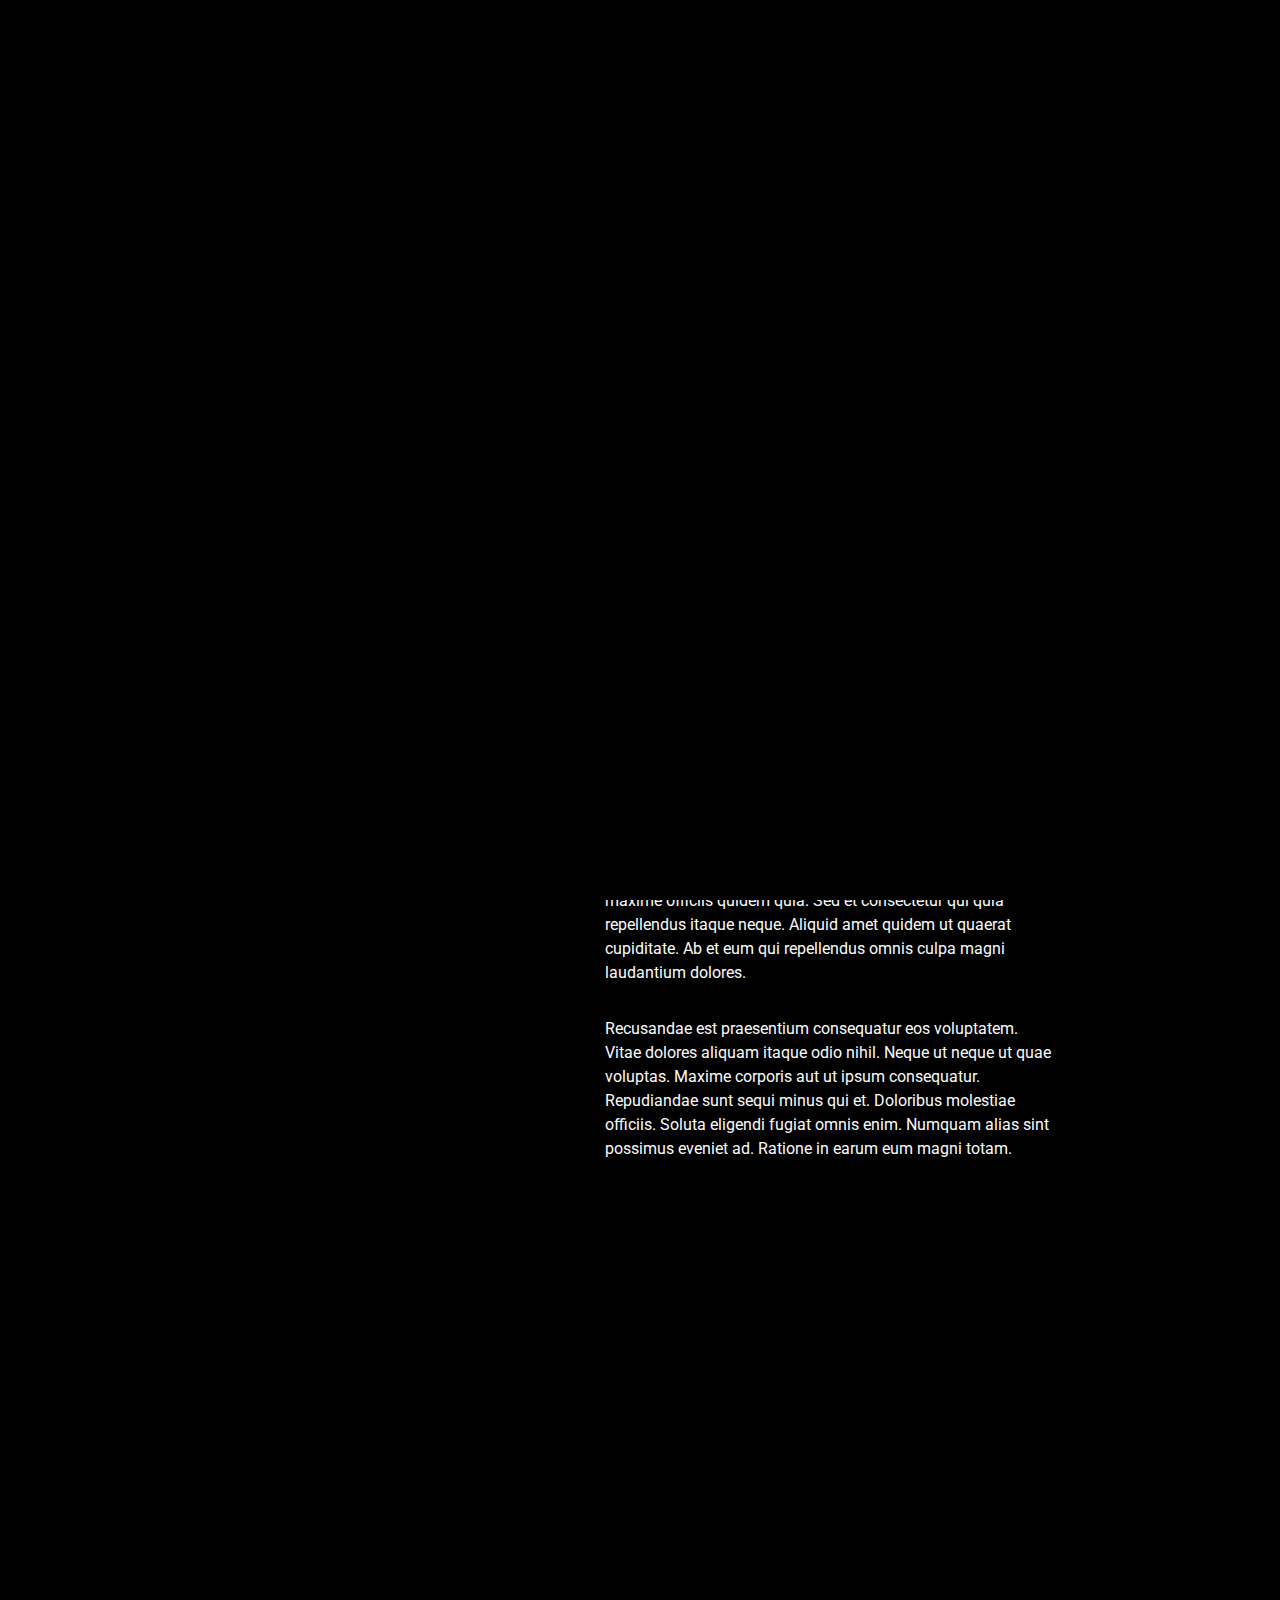
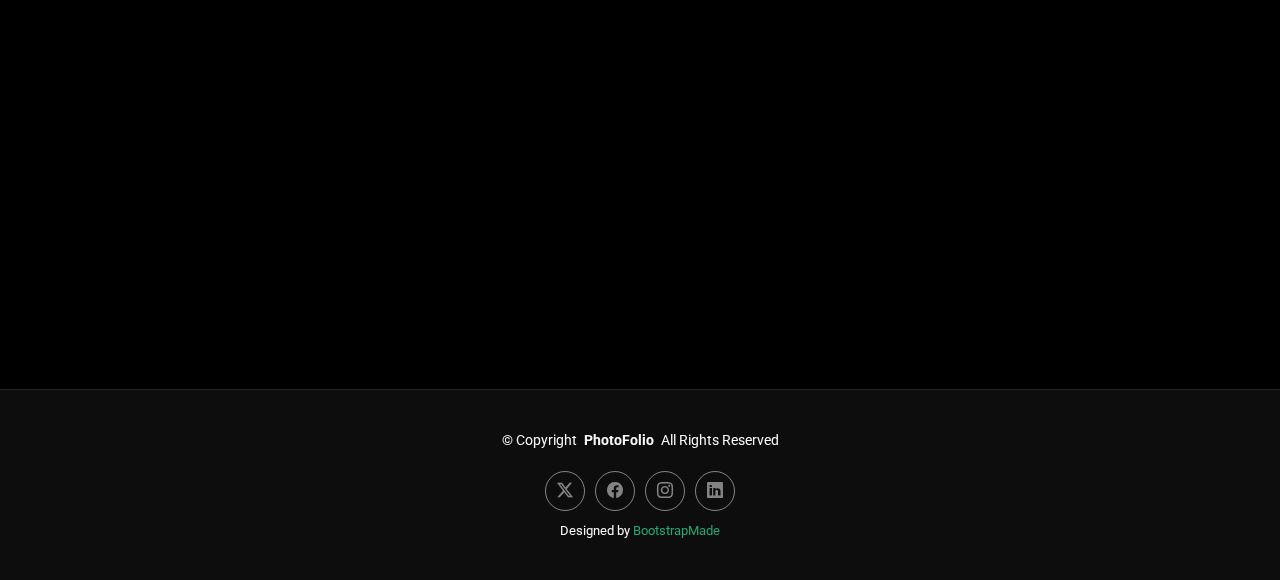
<file: about - Copie.html>
<!DOCTYPE html>
<html lang="en">

<head>
  <meta charset="utf-8">
  <meta content="width=device-width, initial-scale=1.0" name="viewport">
  <title>About - PhotoFolio Bootstrap Template</title>
  <meta name="description" content="">
  <meta name="keywords" content="">

  <!-- Favicons -->
  <link href="assets/img/favicon.png" rel="icon">
  <link href="assets/img/apple-touch-icon.png" rel="apple-touch-icon">

  <!-- Fonts -->
  <link href="https://fonts.googleapis.com" rel="preconnect">
  <link href="https://fonts.gstatic.com" rel="preconnect" crossorigin>
  <link href="https://fonts.googleapis.com/css2?family=Roboto:ital,wght@0,100;0,300;0,400;0,500;0,700;0,900;1,100;1,300;1,400;1,500;1,700;1,900&family=Inter:wght@100;200;300;400;500;600;700;800;900&family=Cardo:ital,wght@0,400;0,700;1,400;1,700&display=swap" rel="stylesheet">

  <!-- Vendor CSS Files -->
  <link href="assets/vendor/bootstrap/css/bootstrap.min.css" rel="stylesheet">
  <link href="assets/vendor/bootstrap-icons/bootstrap-icons.css" rel="stylesheet">
  <link href="assets/vendor/aos/aos.css" rel="stylesheet">
  <link href="assets/vendor/glightbox/css/glightbox.min.css" rel="stylesheet">
  <link href="assets/vendor/swiper/swiper-bundle.min.css" rel="stylesheet">

  <!-- Main CSS File -->
  <link href="assets/css/main.css" rel="stylesheet">

  <!-- =======================================================
  * Template Name: PhotoFolio
  * Template URL: https://bootstrapmade.com/photofolio-bootstrap-photography-website-template/
  * Updated: Aug 07 2024 with Bootstrap v5.3.3
  * Author: BootstrapMade.com
  * License: https://bootstrapmade.com/license/
  ======================================================== -->
</head>

<body class="about-page">

  <header id="header" class="header d-flex align-items-center sticky-top">
    <div class="container-fluid position-relative d-flex align-items-center justify-content-between">

      <a href="index.html" class="logo d-flex align-items-center me-auto me-xl-0">
        <!-- Uncomment the line below if you also wish to use an image logo -->
        <!-- <img src="assets/img/logo.png" alt=""> -->
        <i class="bi bi-camera"></i>
        <h1 class="sitename">PortFolio Noah FAGUIN</h1>
      </a>

      <nav id="navmenu" class="navmenu">
        <ul>
          <li><a href="index.html">Accueil<br></a></li>
          <li><a href="about.html" class="active">A propos de moi</a></li>
          <li class="dropdown"><a href="gallery.html"><span>Veille technologique</span> <i class="bi bi-chevron-down toggle-dropdown"></i></a>
            <ul>
              <li><a href="gallery.html">Nature</a></li>
              <li><a href="gallery.html">People</a></li>
              <li><a href="gallery.html">Architecture</a></li>
              <li><a href="gallery.html">Animals</a></li>
              <li><a href="gallery.html">Sports</a></li>
              <li><a href="gallery.html">Travel</a></li>
              <li class="dropdown"><a href="#"><span>Deep Dropdown</span> <i class="bi bi-chevron-down toggle-dropdown"></i></a>
                <ul>
                  <li><a href="#">Deep Dropdown 1</a></li>
                  <li><a href="#">Deep Dropdown 2</a></li>
                  <li><a href="#">Deep Dropdown 3</a></li>
                  <li><a href="#">Deep Dropdown 4</a></li>
                  <li><a href="#">Deep Dropdown 5</a></li>
                </ul>
              </li>
            </ul>
          </li>
          <li><a href="services.html">Compétences</a></li>
          <li><a href="contact.html">Contact</a></li>
        </ul>
        <i class="mobile-nav-toggle d-xl-none bi bi-list"></i>
      </nav>

      <div class="header-social-links">
        <a href="#" class="twitter"><i class="bi bi-twitter-x"></i></a>
        <a href="#" class="facebook"><i class="bi bi-facebook"></i></a>
        <a href="#" class="instagram"><i class="bi bi-instagram"></i></a>
        <a href="#" class="linkedin"><i class="bi bi-linkedin"></i></a>
      </div>

    </div>
  </header>

  <main class="main">

    <!-- Page Title -->
    <div class="page-title" data-aos="fade">
      <div class="heading">
        <div class="container">
          <div class="row d-flex justify-content-center text-center">
            <div class="col-lg-8">
              <h1>A propos de moi</h1>
            
            
            </div>
          </div>
        </div>
      </div>
      <nav class="breadcrumbs">
        <div class="container">
          <ol>
            <li><a href="index.html">Home</a></li>
            <li class="current">About</li>
          </ol>
        </div>
      </nav>
    </div><!-- End Page Title -->

    <!-- About Section -->
    <section id="about" class="about section">

      <div class="container" data-aos="fade-up" data-aos-delay="100">

        <div class="row gy-4 justify-content-center">
          <div class="col-lg-4">
            <img src="assets/img/gallery/téléchargement.jpg " class="img-fluid" alt="">
          </div>
          <div class="col-lg-5 content">
            <h2>Eleve en BTS SIO, Alternant.</h2>
            <p class="fst-italic py-3">
              
            </p>
            <div class="row">
              <div class="col-lg-6">
                <ul>
                  <li><i class="bi bi-chevron-right"></i> <strong>Date de naissance :</strong> <span>29 novembre 2006</span></li>
                  <li><i class="bi bi-chevron-right"></i> <strong>Website:</strong> <span>www.example.com</span></li>
                  <li><i class="bi bi-chevron-right"></i> <strong>Téléphone :</strong> <span>06.44.16.21.96</span></li>
                  <li><i class="bi bi-chevron-right"></i> <strong>Ville :</strong> <span>Annonay, FRA</span></li>
                </ul>
              </div>
              <div class="col-lg-6">
                <ul>
                  <li><i class="bi bi-chevron-right"></i> <strong>Age :</strong> <span>18</span></li>
                  <li><i class="bi bi-chevron-right"></i> <strong>Diplôme:</strong> <span>Bac professionnel SN</span></li>
                  <li><i class="bi bi-chevron-right"></i> <strong>Email :</strong> <span>noahfaguin@gmail.com</span></li>
                </ul>
              </div>
            </div>
            <p class="py-3">
              Officiis eligendi itaque labore et dolorum mollitia officiis optio vero. Quisquam sunt adipisci omnis et ut. Nulla accusantium dolor incidunt officia tempore. Et eius omnis.
              Cupiditate ut dicta maxime officiis quidem quia. Sed et consectetur qui quia repellendus itaque neque. Aliquid amet quidem ut quaerat cupiditate. Ab et eum qui repellendus omnis culpa magni laudantium dolores.
            </p>
            <p class="m-0">
              Recusandae est praesentium consequatur eos voluptatem. Vitae dolores aliquam itaque odio nihil. Neque ut neque ut quae voluptas. Maxime corporis aut ut ipsum consequatur. Repudiandae sunt sequi minus qui et. Doloribus molestiae officiis.
              Soluta eligendi fugiat omnis enim. Numquam alias sint possimus eveniet ad. Ratione in earum eum magni totam.
            </p>
          </div>
        </div>

      </div>

    </section><!-- /About Section -->

    <!-- Testimonials Section -->
    <section id="testimonials" class="testimonials section">

      <!-- Section Title -->
      <div class="container section-title" data-aos="fade-up">
        <h2>Testimonials</h2>
        <p>What they are saying</p>
      </div><!-- End Section Title -->

      <div class="container" data-aos="fade-up" data-aos-delay="100">

        <div class="swiper init-swiper">
          <script type="application/json" class="swiper-config">
            {
              "loop": true,
              "speed": 600,
              "autoplay": {
                "delay": 5000
              },
              "slidesPerView": "auto",
              "pagination": {
                "el": ".swiper-pagination",
                "type": "bullets",
                "clickable": true
              },
              "breakpoints": {
                "320": {
                  "slidesPerView": 1,
                  "spaceBetween": 40
                },
                "1200": {
                  "slidesPerView": 3,
                  "spaceBetween": 1
                }
              }
            }
          </script>
          <div class="swiper-wrapper">

            <div class="swiper-slide">
              <div class="testimonial-item">
                <div class="stars">
                  <i class="bi bi-star-fill"></i><i class="bi bi-star-fill"></i><i class="bi bi-star-fill"></i><i class="bi bi-star-fill"></i><i class="bi bi-star-fill"></i>
                </div>
                <p>
                  Proin iaculis purus consequat sem cure digni ssim donec porttitora entum suscipit rhoncus. Accusantium quam, ultricies eget id, aliquam eget nibh et. Maecen aliquam, risus at semper.
                </p>
                <div class="profile mt-auto">
                  <img src="assets/img/testimonials/testimonials-1.jpg" class="testimonial-img" alt="">
                  <h3>Saul Goodman</h3>
                  <h4>Ceo &amp; Founder</h4>
                </div>
              </div>
            </div><!-- End testimonial item -->

            <div class="swiper-slide">
              <div class="testimonial-item">
                <div class="stars">
                  <i class="bi bi-star-fill"></i><i class="bi bi-star-fill"></i><i class="bi bi-star-fill"></i><i class="bi bi-star-fill"></i><i class="bi bi-star-fill"></i>
                </div>
                <p>
                  Export tempor illum tamen malis malis eram quae irure esse labore quem cillum quid cillum eram malis quorum velit fore eram velit sunt aliqua noster fugiat irure amet legam anim culpa.
                </p>
                <div class="profile mt-auto">
                  <img src="assets/img/testimonials/testimonials-2.jpg" class="testimonial-img" alt="">
                  <h3>Sara Wilsson</h3>
                  <h4>Designer</h4>
                </div>
              </div>
            </div><!-- End testimonial item -->

            <div class="swiper-slide">
              <div class="testimonial-item">
                <div class="stars">
                  <i class="bi bi-star-fill"></i><i class="bi bi-star-fill"></i><i class="bi bi-star-fill"></i><i class="bi bi-star-fill"></i><i class="bi bi-star-fill"></i>
                </div>
                <p>
                  Enim nisi quem export duis labore cillum quae magna enim sint quorum nulla quem veniam duis minim tempor labore quem eram duis noster aute amet eram fore quis sint minim.
                </p>
                <div class="profile mt-auto">
                  <img src="assets/img/testimonials/testimonials-3.jpg" class="testimonial-img" alt="">
                  <h3>Jena Karlis</h3>
                  <h4>Store Owner</h4>
                </div>
              </div>
            </div><!-- End testimonial item -->

            <div class="swiper-slide">
              <div class="testimonial-item">
                <div class="stars">
                  <i class="bi bi-star-fill"></i><i class="bi bi-star-fill"></i><i class="bi bi-star-fill"></i><i class="bi bi-star-fill"></i><i class="bi bi-star-fill"></i>
                </div>
                <p>
                  Fugiat enim eram quae cillum dolore dolor amet nulla culpa multos export minim fugiat minim velit minim dolor enim duis veniam ipsum anim magna sunt elit fore quem dolore labore illum veniam.
                </p>
                <div class="profile mt-auto">
                  <img src="assets/img/testimonials/testimonials-4.jpg" class="testimonial-img" alt="">
                  <h3>Matt Brandon</h3>
                  <h4>Freelancer</h4>
                </div>
              </div>
            </div><!-- End testimonial item -->

            <div class="swiper-slide">
              <div class="testimonial-item">
                <div class="stars">
                  <i class="bi bi-star-fill"></i><i class="bi bi-star-fill"></i><i class="bi bi-star-fill"></i><i class="bi bi-star-fill"></i><i class="bi bi-star-fill"></i>
                </div>
                <p>
                  Quis quorum aliqua sint quem legam fore sunt eram irure aliqua veniam tempor noster veniam enim culpa labore duis sunt culpa nulla illum cillum fugiat legam esse veniam culpa fore nisi cillum quid.
                </p>
                <div class="profile mt-auto">
                  <img src="assets/img/testimonials/testimonials-5.jpg" class="testimonial-img" alt="">
                  <h3>John Larson</h3>
                  <h4>Entrepreneur</h4>
                </div>
              </div>
            </div><!-- End testimonial item -->

          </div>
          <div class="swiper-pagination"></div>
        </div>

      </div>

    </section><!-- /Testimonials Section -->

  </main>

  <footer id="footer" class="footer">

    <div class="container">
      <div class="copyright text-center ">
        <p>© <span>Copyright</span> <strong class="px-1 sitename">PhotoFolio</strong> <span>All Rights Reserved</span></p>
      </div>
      <div class="social-links d-flex justify-content-center">
        <a href=""><i class="bi bi-twitter-x"></i></a>
        <a href=""><i class="bi bi-facebook"></i></a>
        <a href=""><i class="bi bi-instagram"></i></a>
        <a href=""><i class="bi bi-linkedin"></i></a>
      </div>
      <div class="credits">
        <!-- All the links in the footer should remain intact. -->
        <!-- You can delete the links only if you've purchased the pro version. -->
        <!-- Licensing information: https://bootstrapmade.com/license/ -->
        <!-- Purchase the pro version with working PHP/AJAX contact form: [buy-url] -->
        Designed by <a href="https://bootstrapmade.com/">BootstrapMade</a>
      </div>
    </div>

  </footer>

  <!-- Scroll Top -->
  <a href="#" id="scroll-top" class="scroll-top d-flex align-items-center justify-content-center"><i class="bi bi-arrow-up-short"></i></a>

  <!-- Preloader -->
  <div id="preloader">
    <div class="line"></div>
  </div>

  <!-- Vendor JS Files -->
  <script src="assets/vendor/bootstrap/js/bootstrap.bundle.min.js"></script>
  <script src="assets/vendor/php-email-form/validate.js"></script>
  <script src="assets/vendor/aos/aos.js"></script>
  <script src="assets/vendor/glightbox/js/glightbox.min.js"></script>
  <script src="assets/vendor/swiper/swiper-bundle.min.js"></script>

  <!-- Main JS File -->
  <script src="assets/js/main.js"></script>

</body>

</html>
</file>
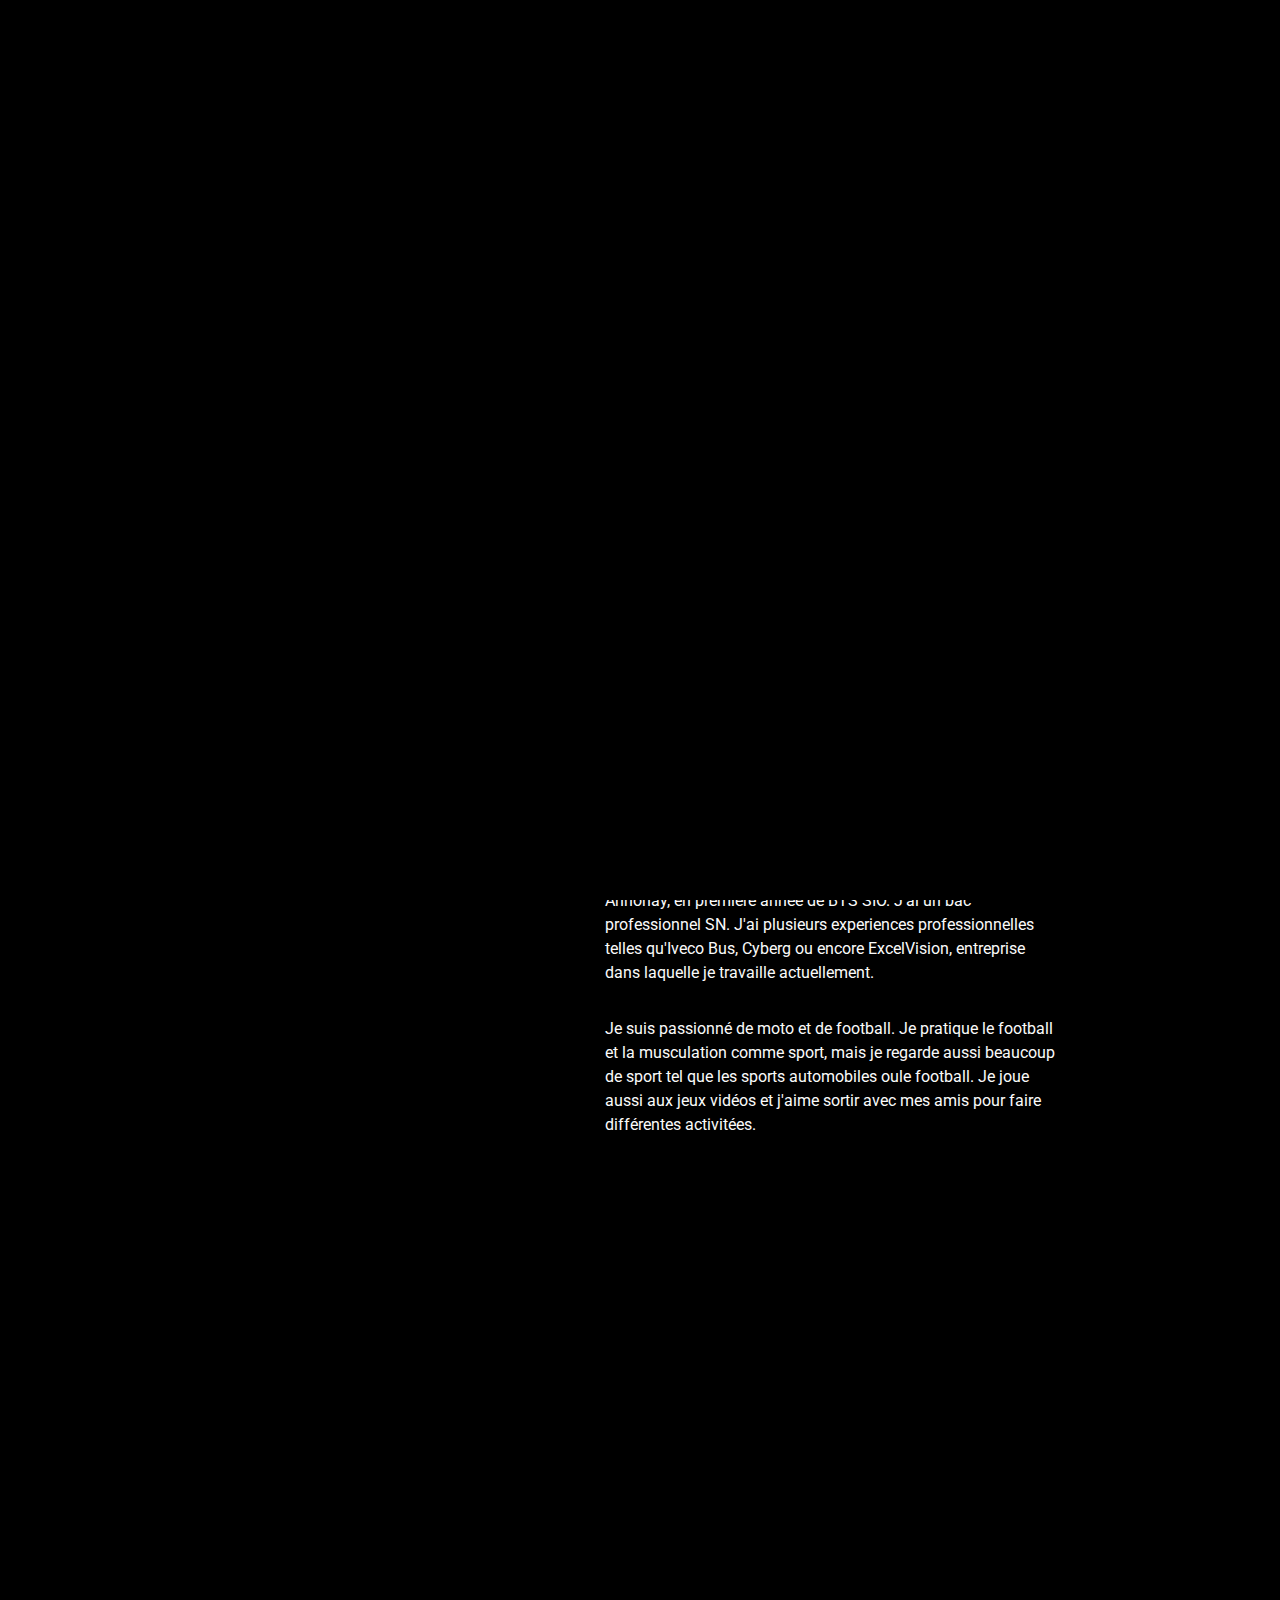
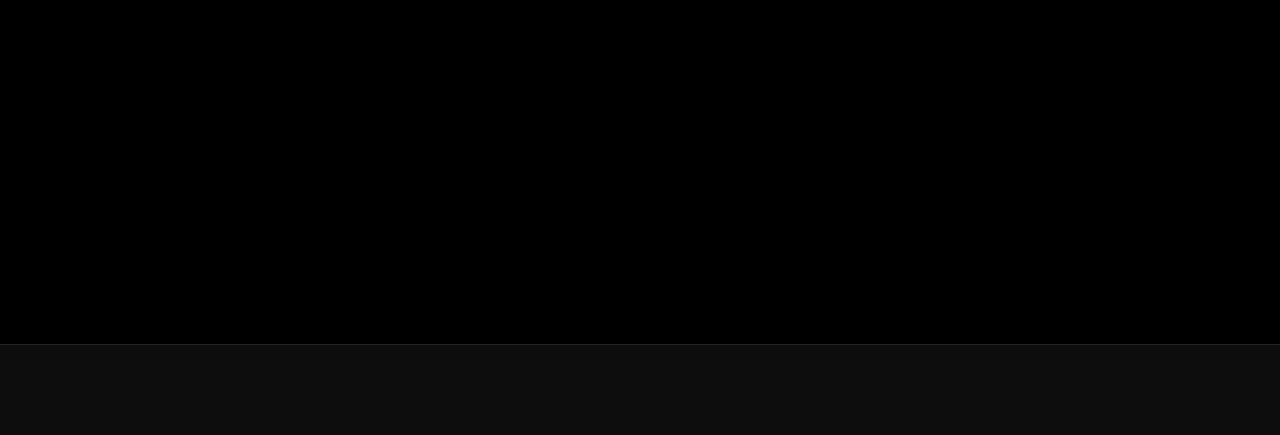
<file: about.html>
<!DOCTYPE html>
<html lang="en">

<head>
  <meta charset="utf-8">
  <meta content="width=device-width, initial-scale=1.0" name="viewport">
  <title>About - PhotoFolio Bootstrap Template</title>
  <meta name="description" content="">
  <meta name="keywords" content="">

  <!-- Favicons -->
  <link href="assets/img/favicon.png" rel="icon">
  <link href="assets/img/apple-touch-icon.png" rel="apple-touch-icon">

  <!-- Fonts -->
  <link href="https://fonts.googleapis.com" rel="preconnect">
  <link href="https://fonts.gstatic.com" rel="preconnect" crossorigin>
  <link href="https://fonts.googleapis.com/css2?family=Roboto:ital,wght@0,100;0,300;0,400;0,500;0,700;0,900;1,100;1,300;1,400;1,500;1,700;1,900&family=Inter:wght@100;200;300;400;500;600;700;800;900&family=Cardo:ital,wght@0,400;0,700;1,400;1,700&display=swap" rel="stylesheet">

  <!-- Vendor CSS Files -->
  <link href="assets/vendor/bootstrap/css/bootstrap.min.css" rel="stylesheet">
  <link href="assets/vendor/bootstrap-icons/bootstrap-icons.css" rel="stylesheet">
  <link href="assets/vendor/aos/aos.css" rel="stylesheet">
  <link href="assets/vendor/glightbox/css/glightbox.min.css" rel="stylesheet">
  <link href="assets/vendor/swiper/swiper-bundle.min.css" rel="stylesheet">

  <!-- Main CSS File -->
  <link href="assets/css/main.css" rel="stylesheet">

  <!-- =======================================================
  * Template Name: PhotoFolio
  * Template URL: https://bootstrapmade.com/photofolio-bootstrap-photography-website-template/
  * Updated: Aug 07 2024 with Bootstrap v5.3.3
  * Author: BootstrapMade.com
  * License: https://bootstrapmade.com/license/
  ======================================================== -->
</head>

<body class="about-page">

  <header id="header" class="header d-flex align-items-center sticky-top">
    <div class="container-fluid position-relative d-flex align-items-center justify-content-between">

      <a href="index.html" class="logo d-flex align-items-center me-auto me-xl-0">
        <!-- Uncomment the line below if you also wish to use an image logo -->
        <!-- <img src="assets/img/logo.png" alt=""> -->
        <i class="bi bi-camera"></i>
        <h1 class="sitename">PortFolio Noah FAGUIN</h1>
      </a>

      <nav id="navmenu" class="navmenu">
        <ul>
          <li><a href="index.html">Accueil<br></a></li>
          <li><a href="about.html" class="active">A propos de moi</a></li>
          <li class="dropdown"><a href="gallery.html"><span>Veille technologique</span> <i class="bi bi-chevron-down toggle-dropdown"></i></a>
          <li><a href="services.html">Compétences</a></li>
          <li><a href="contact.html" class="active">Contact</a></li>
        </ul>
        <i class="mobile-nav-toggle d-xl-none bi bi-list"></i>
      </nav>



    </div>
  </header>

  <main class="main">

    <!-- Page Title -->
    <div class="page-title" data-aos="fade">
      <div class="heading">
        <div class="container">
          <div class="row d-flex justify-content-center text-center">
            <div class="col-lg-8">
              <h1>A propos de moi</h1>
            
            
            </div>
          </div>
        </div>
      </div>
      <nav class="breadcrumbs">
        <div class="container">
          <ol>
            <li><a href="index.html">Accueil</a></li>
            <li class="current">A propos de moi</li>
          </ol>
        </div>
      </nav>
    </div><!-- End Page Title -->

    <!-- About Section -->
    <section id="about" class="about section">

      <div class="container" data-aos="fade-up" data-aos-delay="100">

        <div class="row gy-4 justify-content-center">
          <div class="col-lg-4">
            <img src="assets/img/gallery/téléchargement.jpg " class="img-fluid" alt="">
          </div>
          <div class="col-lg-5 content">
            <h2>Eleve en BTS SIO, Alternant.</h2>
            <p class="fst-italic py-3">
              
            </p>
            <div class="row">
              <div class="col-lg-6">
                <ul>
                  <li><i class="bi bi-chevron-right"></i> <strong>Date de naissance :</strong> <span>29 novembre 2006</span></li>
                  <li><i class="bi bi-chevron-right"></i> <strong>Site internet :</strong> <span>www.liverpoolfc.com</span></li>
                  <li><i class="bi bi-chevron-right"></i> <strong>Téléphone :</strong> <span>06.44.16.21.96</span></li>
                  <li><i class="bi bi-chevron-right"></i> <strong>Ville :</strong> <span>Annonay, FRA</span></li>
                </ul>
              </div>
              <div class="col-lg-6">
                <ul>
                  <li><i class="bi bi-chevron-right"></i> <strong>Age :</strong> <span>18</span></li>
                  <li><i class="bi bi-chevron-right"></i> <strong>Diplôme:</strong> <span>Bac professionnel SN</span></li>
                  <li><i class="bi bi-chevron-right"></i> <strong>Email :</strong> <span>noahfaguin@gmail.com</span></li>
                </ul>
              </div>
            </div>
            <p class="py-3">
              Je suis alternant en informatique au lycée Saint Denis à Annonay, en première année de BTS SIO. J'ai un bac professionnel SN. 
              J'ai plusieurs experiences professionnelles telles qu'Iveco Bus, Cyberg ou encore ExcelVision, entreprise dans laquelle je travaille actuellement.
            </p>
            <p class="m-0">
              Je suis passionné de moto et de football. Je pratique le football et la musculation comme sport, mais je regarde aussi beaucoup de sport tel que les sports automobiles oule football.
              Je joue aussi aux jeux vidéos et j'aime sortir avec mes amis pour faire différentes activitées. 
            
            </p>
          </div>
        </div>

      </div>

    </section><!-- /About Section -->

    <!-- Testimonials Section -->
    <section id="testimonials" class="testimonials section">

      <!-- Section Title -->
      <div class="container section-title" data-aos="fade-up">
        
        <p>Leurs avis</p>
      </div><!-- End Section Title -->

      <div class="container" data-aos="fade-up" data-aos-delay="100">

        <div class="swiper init-swiper">
          <script type="application/json" class="swiper-config">
            {
              "loop": true,
              "speed": 600,
              "autoplay": {
                "delay": 5000
              },
              "slidesPerView": "auto",
              "pagination": {
                "el": ".swiper-pagination",
                "type": "bullets",
                "clickable": true
              },
              "breakpoints": {
                "320": {
                  "slidesPerView": 1,
                  "spaceBetween": 40
                },
                "1200": {
                  "slidesPerView": 3,
                  "spaceBetween": 1
                }
              }
            }
          </script>
          <div class="swiper-wrapper">

            <div class="swiper-slide">
              <div class="testimonial-item">
                <div class="stars">
                  <i class="bi bi-star-fill"></i><i class="bi bi-star-fill"></i><i class="bi bi-star-fill"></i><i class="bi bi-star-fill"></i><i class="bi bi-star-fill"></i>
                </div>
                <p>
                  Noah est une personne serieuse et appliquée dans son travail. C'est un honneur d'être son joueur préféré ! Je lui souhaite de tout coeur de nous rejoindre au Liverpool FC !
                </p>
                <div class="profile mt-auto">
                  <img src="assets/img/téléchargement (5).jpg" class="testimonial-img" alt="">
                  <h3>Mohamed Salah</h3>
                  <h4>Footballer, Liverpool FC</h4>
                </div>
              </div>
            </div><!-- End testimonial item -->

            <div class="swiper-slide">
              <div class="testimonial-item">
                <div class="stars">
                  <i class="bi bi-star-fill"></i><i class="bi bi-star-fill"></i><i class="bi bi-star-fill"></i><i class="bi bi-star-fill"></i><i class="bi bi-star-fill"></i>
                </div>
                <p>
                  RAVUUUUUUSSSSS ! Un grand plaisir d'avoir pu travailler avec Noah qui est une personne géniale et très professionnelle ! Il ira loin ce garçon !
                </p>
                <div class="profile mt-auto">
                  <img src="assets/img/RAVUUUSSSSS.jpg" class="testimonial-img" alt="">
                  <h3>Ravus</h3>
                  <h4>Streamer</h4>
                </div>
              </div>
            </div><!-- End testimonial item -->

            <div class="swiper-slide">
              <div class="testimonial-item">
                <div class="stars">
                  <i class="bi bi-star-fill"></i><i class="bi bi-star-fill"></i><i class="bi bi-star-fill"></i><i class="bi bi-star-fill"></i><i class="bi bi-star-fill"></i>
                </div>
                <p>
                  Une personne en or ! Noah m'a beaucoup aidé sur le réglage de ma moto ce qui m'a permis de décrocher le titre de champion du monde de moto GP ! Un grand merci à lui !
                </p>
                <div class="profile mt-auto">
                  <img src="assets/img/fabio quartararo.jpg" class="testimonial-img" alt="">
                  <h3>Fabio Quartararo</h3>
                  <h4>Pilote de moto GP</h4>
                </div>
              </div>
            </div><!-- End testimonial item -->

            <div class="swiper-slide">
              <div class="testimonial-item">
                <div class="stars">
                  <i class="bi bi-star-fill"></i><i class="bi bi-star-fill"></i><i class="bi bi-star-fill"></i><i class="bi bi-star-fill"></i><i class="bi bi-star-fill"></i>
                </div>
                <p>
                  Que demander de plus qu'une personne qui aime son travail et qui le fait correctement ? Noah possède toutes les qualités pour aller très loin dans la vie. Il est toujours dans l'aide d'autrui, surtout pour une entreprise comme nous !
            
                </p>
                <div class="profile mt-auto">
                  <img src="assets/img/jager.png" class="testimonial-img" alt="">
                  <h3>Jagermeister </h3>
                  <h4>Entreprise de boisson</h4>
                </div>
              </div>
            </div><!-- End testimonial item -->

            <div class="swiper-slide">
              <div class="testimonial-item">
                <div class="stars">
                  <i class="bi bi-star-fill"></i><i class="bi bi-star-fill"></i><i class="bi bi-star-fill"></i><i class="bi bi-star-fill"></i><i class="bi bi-star-fill"></i>
                </div>
                <p>
                  Il a fait naître notre site internet ! Cet homme réussi tout ce qu'il entreprend et c'est tout à son honneur ! Un énorme merci pour le travail qu'il à effectué chez nous, je recommande fortement !
                </p>
                <div class="profile mt-auto">
                  <img src="assets/img/logo asse.jpg" class="testimonial-img" alt="">
                  <h3>AS Saint-Etienne</h3>
                  <h4>Club de football</h4>
                </div>
              </div>
            </div><!-- End testimonial item -->

          </div>
          <div class="swiper-pagination"></div>
        </div>

      </div>

    </section><!-- /Testimonials Section -->

  </main>

  <footer id="footer" class="footer">

    <div class="container">
      <div class="copyright text-center ">
      </div>

      <div class="credits">
        <!-- All the links in the footer should remain intact. -->
        <!-- You can delete the links only if you've purchased the pro version. -->
        <!-- Licensing information: https://bootstrapmade.com/license/ -->
        <!-- Purchase the pro version with working PHP/AJAX contact form: [buy-url] -->

      </div>
    </div>

  </footer>

  <!-- Scroll Top -->
  <a href="#" id="scroll-top" class="scroll-top d-flex align-items-center justify-content-center"><i class="bi bi-arrow-up-short"></i></a>

  <!-- Preloader -->
  <div id="preloader">
    <div class="line"></div>
  </div>

  <!-- Vendor JS Files -->
  <script src="assets/vendor/bootstrap/js/bootstrap.bundle.min.js"></script>
  <script src="assets/vendor/php-email-form/validate.js"></script>
  <script src="assets/vendor/aos/aos.js"></script>
  <script src="assets/vendor/glightbox/js/glightbox.min.js"></script>
  <script src="assets/vendor/swiper/swiper-bundle.min.js"></script>

  <!-- Main JS File -->
  <script src="assets/js/main.js"></script>

</body>

</html>
</file>
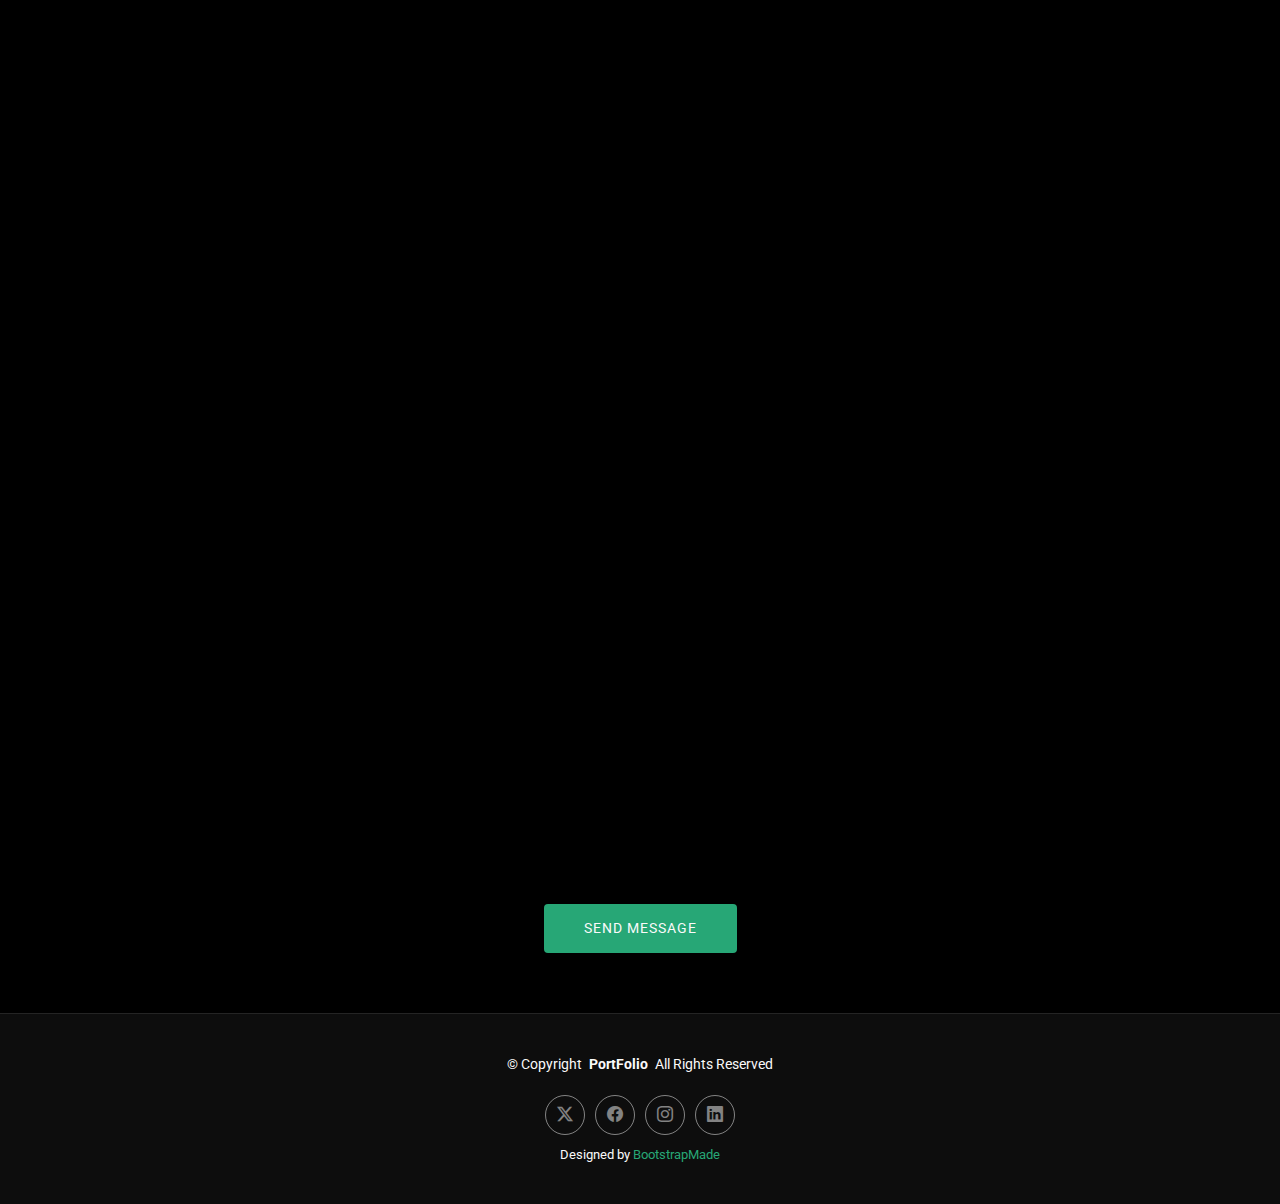
<file: contact - Copie.html>
<!DOCTYPE html>
<html lang="en">

<head>
  <meta charset="utf-8">
  <meta content="width=device-width, initial-scale=1.0" name="viewport">
  <title>Contact - PhotoFolio Bootstrap Template</title>
  <meta name="description" content="">
  <meta name="keywords" content="">

  <!-- Favicons -->
  <link href="assets/img/favicon.png" rel="icon">
  <link href="assets/img/apple-touch-icon.png" rel="apple-touch-icon">

  <!-- Fonts -->
  <link href="https://fonts.googleapis.com" rel="preconnect">
  <link href="https://fonts.gstatic.com" rel="preconnect" crossorigin>
  <link href="https://fonts.googleapis.com/css2?family=Roboto:ital,wght@0,100;0,300;0,400;0,500;0,700;0,900;1,100;1,300;1,400;1,500;1,700;1,900&family=Inter:wght@100;200;300;400;500;600;700;800;900&family=Cardo:ital,wght@0,400;0,700;1,400;1,700&display=swap" rel="stylesheet">

  <!-- Vendor CSS Files -->
  <link href="assets/vendor/bootstrap/css/bootstrap.min.css" rel="stylesheet">
  <link href="assets/vendor/bootstrap-icons/bootstrap-icons.css" rel="stylesheet">
  <link href="assets/vendor/aos/aos.css" rel="stylesheet">
  <link href="assets/vendor/glightbox/css/glightbox.min.css" rel="stylesheet">
  <link href="assets/vendor/swiper/swiper-bundle.min.css" rel="stylesheet">

  <!-- Main CSS File -->
  <link href="assets/css/main.css" rel="stylesheet">

  <!-- =======================================================
  * Template Name: PhotoFolio
  * Template URL: https://bootstrapmade.com/photofolio-bootstrap-photography-website-template/
  * Updated: Aug 07 2024 with Bootstrap v5.3.3
  * Author: BootstrapMade.com
  * License: https://bootstrapmade.com/license/
  ======================================================== -->
</head>

<body class="contact-page">

  <header id="header" class="header d-flex align-items-center sticky-top">
    <div class="container-fluid position-relative d-flex align-items-center justify-content-between">

      <a href="index.html" class="logo d-flex align-items-center me-auto me-xl-0">
        <!-- Uncomment the line below if you also wish to use an image logo -->
        <!-- <img src="assets/img/logo.png" alt=""> -->
        <i class="bi bi-camera"></i>
        <h1 class="sitename">PortFolio Noah FAGUIN</h1>
      </a>

      <nav id="navmenu" class="navmenu">
        <ul>
          <li><a href="index.html">Accueil<br></a></li>
          <li><a href="about.html">A propos de moi</a></li>
          <li class="dropdown"><a href="gallery.html"><span>Veille technologique</span> <i class="bi bi-chevron-down toggle-dropdown"></i></a>
            <ul>
              <li><a href="gallery.html">Nature</a></li>
              <li><a href="gallery.html">People</a></li>
              <li><a href="gallery.html">Architecture</a></li>
              <li><a href="gallery.html">Animals</a></li>
              <li><a href="gallery.html">Sports</a></li>
              <li><a href="gallery.html">Travel</a></li>
              <li class="dropdown"><a href="#"><span>Deep Dropdown</span> <i class="bi bi-chevron-down toggle-dropdown"></i></a>
                <ul>
                  <li><a href="#">Deep Dropdown 1</a></li>
                  <li><a href="#">Deep Dropdown 2</a></li>
                  <li><a href="#">Deep Dropdown 3</a></li>
                  <li><a href="#">Deep Dropdown 4</a></li>
                  <li><a href="#">Deep Dropdown 5</a></li>
                </ul>
              </li>
            </ul>
          </li>
          <li><a href="services.html">Compétences</a></li>
          <li><a href="contact.html" class="active">Contact</a></li>
        </ul>
        <i class="mobile-nav-toggle d-xl-none bi bi-list"></i>
      </nav>

      <div class="header-social-links">
        <a href="#" class="twitter"><i class="bi bi-twitter-x"></i></a>
        <a href="#" class="facebook"><i class="bi bi-facebook"></i></a>
        <a href="#" class="instagram"><i class="bi bi-instagram"></i></a>
        <a href="#" class="linkedin"><i class="bi bi-linkedin"></i></a>
      </div>

    </div>
  </header>

  <main class="main">

    <!-- Page Title -->
    <div class="page-title" data-aos="fade">
      <div class="heading">
        <div class="container">
          <div class="row d-flex justify-content-center text-center">
            <div class="col-lg-8">
              <h1>Contact</h1>
              <p class="mb-0">Si vous souhaitez me recontacter :</p>
            </div>
          </div>
        </div>
      </div>
      <nav class="breadcrumbs">
        <div class="container">
          <ol>
            <li><a href="index.html">Accueil</a></li>
            <li class="current">Contact</li>
          </ol>
        </div>
      </nav>
    </div><!-- End Page Title -->

    <!-- Contact Section -->
    <section id="contact" class="contact section">

      <div class="container" data-aos="fade-up" data-aos-delay="100">

        <div class="info-wrap" data-aos="fade-up" data-aos-delay="200">
          <div class="row gy-5">

            <div class="col-lg-4">
              <div class="info-item d-flex align-items-center">
                <i class="bi bi-geo-alt flex-shrink-0"></i>
                <div>
                  <h3>Adresse</h3>
                  <p>100 route de malbati, 07100 Roiffieux</p>
                </div>
              </div>
            </div><!-- End Info Item -->

            <div class="col-lg-4">
              <div class="info-item d-flex align-items-center">
                <i class="bi bi-telephone flex-shrink-0"></i>
                <div>
                  <h3>Téléphone</h3>
                  <p>06.44.16.21.96</p>
                </div>
              </div>
            </div><!-- End Info Item -->

            <div class="col-lg-4">
              <div class="info-item d-flex align-items-center">
                <i class="bi bi-envelope flex-shrink-0"></i>
                <div>
                  <h3>Email</h3>
                  <p>noahfaguin@gmail.com</p>
                </div>
              </div>
            </div><!-- End Info Item -->

          </div>
        </div>

        <form action="forms/contact.php" method="post" class="php-email-form" data-aos="fade-up" data-aos-delay="300">
          <div class="row gy-4">

            <div class="col-md-6">
              <input type="text" name="name" class="form-control" placeholder="Your Name" required="">
            </div>

            <div class="col-md-6 ">
              <input type="email" class="form-control" name="email" placeholder="Your Email" required="">
            </div>

            <div class="col-md-12">
              <input type="text" class="form-control" name="subject" placeholder="Subject" required="">
            </div>

            <div class="col-md-12">
              <textarea class="form-control" name="message" rows="6" placeholder="Message" required=""></textarea>
            </div>

            <div class="col-md-12 text-center">
              <div class="loading">Loading</div>
              <div class="error-message"></div>
              <div class="sent-message">Your message has been sent. Thank you!</div>

              <button type="submit">Send Message</button>
            </div>

          </div>
        </form><!-- End Contact Form -->

      </div>

    </section><!-- /Contact Section -->

  </main>

  <footer id="footer" class="footer">

    <div class="container">
      <div class="copyright text-center ">
        <p>© <span>Copyright</span> <strong class="px-1 sitename">PortFolio</strong> <span>All Rights Reserved</span></p>
      </div>
      <div class="social-links d-flex justify-content-center">
        <a href=""><i class="bi bi-twitter-x"></i></a>
        <a href=""><i class="bi bi-facebook"></i></a>
        <a href=""><i class="bi bi-instagram"></i></a>
        <a href=""><i class="bi bi-linkedin"></i></a>
      </div>
      <div class="credits">
        <!-- All the links in the footer should remain intact. -->
        <!-- You can delete the links only if you've purchased the pro version. -->
        <!-- Licensing information: https://bootstrapmade.com/license/ -->
        <!-- Purchase the pro version with working PHP/AJAX contact form: [buy-url] -->
        Designed by <a href="https://bootstrapmade.com/">BootstrapMade</a>
      </div>
    </div>

  </footer>

  <!-- Scroll Top -->
  <a href="#" id="scroll-top" class="scroll-top d-flex align-items-center justify-content-center"><i class="bi bi-arrow-up-short"></i></a>

  <!-- Preloader -->
  <div id="preloader">
    <div class="line"></div>
  </div>

  <!-- Vendor JS Files -->
  <script src="assets/vendor/bootstrap/js/bootstrap.bundle.min.js"></script>
  <script src="assets/vendor/php-email-form/validate.js"></script>
  <script src="assets/vendor/aos/aos.js"></script>
  <script src="assets/vendor/glightbox/js/glightbox.min.js"></script>
  <script src="assets/vendor/swiper/swiper-bundle.min.js"></script>

  <!-- Main JS File -->
  <script src="assets/js/main.js"></script>

</body>

</html>
</file>
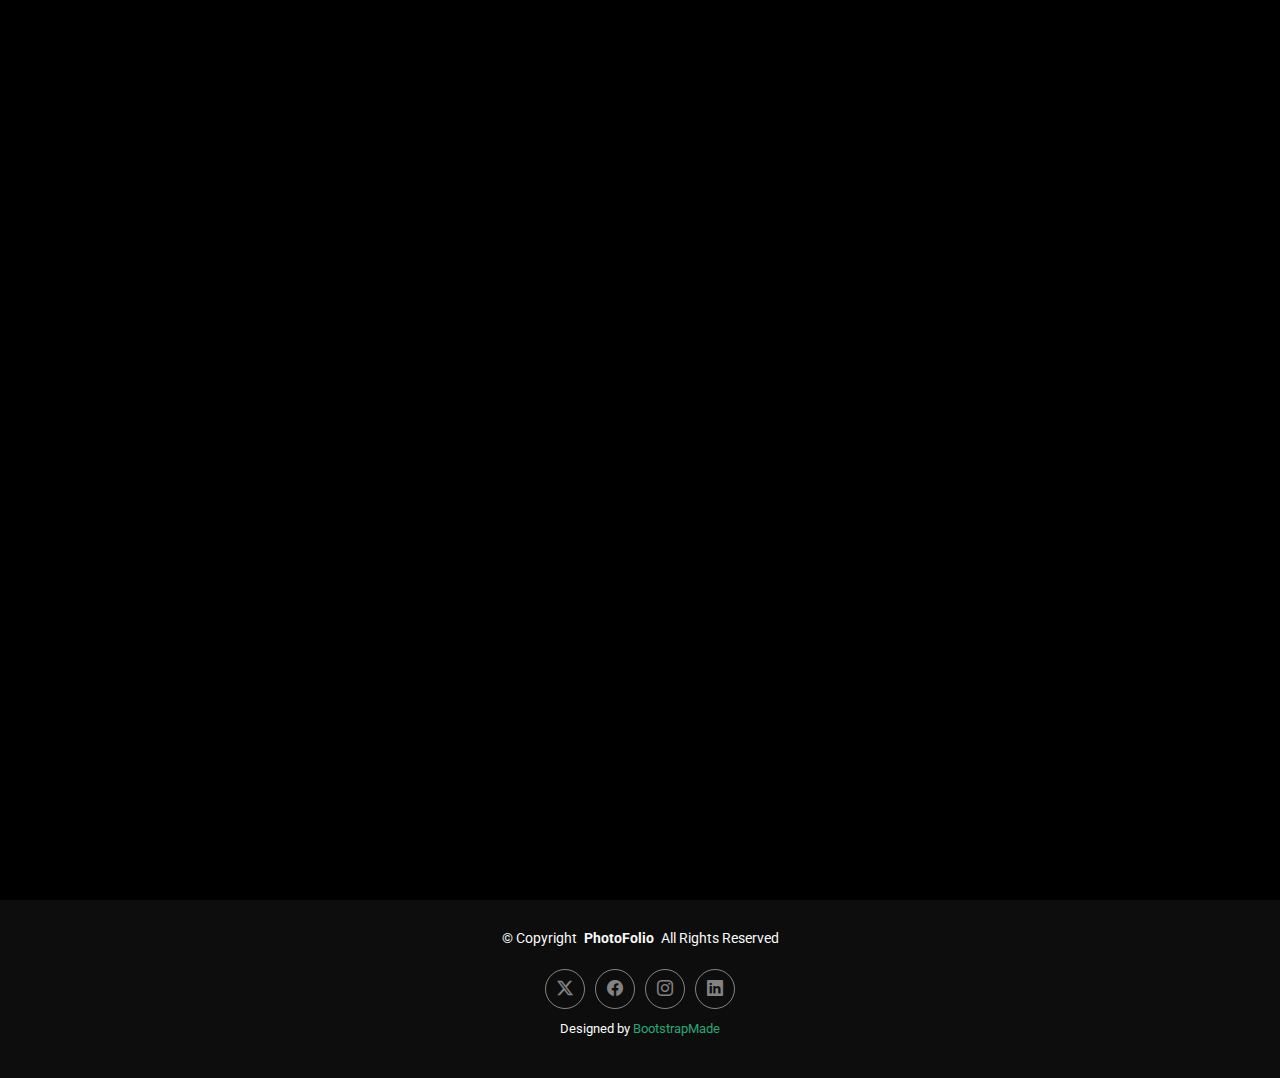
<file: gallery - Copie.html>
<!DOCTYPE html>
<html lang="en">

<head>
  <meta charset="utf-8">
  <meta content="width=device-width, initial-scale=1.0" name="viewport">
  <title>Veille technologique</title>
  <meta name="description" content="">
  <meta name="keywords" content="">

  <!-- Favicons -->
  <link href="assets/img/favicon.png" rel="icon">
  <link href="assets/img/apple-touch-icon.png" rel="apple-touch-icon">

  <!-- Fonts -->
  <link href="https://fonts.googleapis.com" rel="preconnect">
  <link href="https://fonts.gstatic.com" rel="preconnect" crossorigin>
  <link href="https://fonts.googleapis.com/css2?family=Roboto:ital,wght@0,100;0,300;0,400;0,500;0,700;0,900;1,100;1,300;1,400;1,500;1,700;1,900&family=Inter:wght@100;200;300;400;500;600;700;800;900&family=Cardo:ital,wght@0,400;0,700;1,400;1,700&display=swap" rel="stylesheet">

  <!-- Vendor CSS Files -->
  <link href="assets/vendor/bootstrap/css/bootstrap.min.css" rel="stylesheet">
  <link href="assets/vendor/bootstrap-icons/bootstrap-icons.css" rel="stylesheet">
  <link href="assets/vendor/aos/aos.css" rel="stylesheet">
  <link href="assets/vendor/glightbox/css/glightbox.min.css" rel="stylesheet">
  <link href="assets/vendor/swiper/swiper-bundle.min.css" rel="stylesheet">

  <!-- Main CSS File -->
  <link href="assets/css/main.css" rel="stylesheet">

  <!-- =======================================================
  * Template Name: PhotoFolio
  * Template URL: https://bootstrapmade.com/photofolio-bootstrap-photography-website-template/
  * Updated: Aug 07 2024 with Bootstrap v5.3.3
  * Author: BootstrapMade.com
  * License: https://bootstrapmade.com/license/
  ======================================================== -->
</head>

<body class="gallery-page">

  <header id="header" class="header d-flex align-items-center sticky-top">
    <div class="container-fluid position-relative d-flex align-items-center justify-content-between">

      <a href="index.html" class="logo d-flex align-items-center me-auto me-xl-0">
        <!-- Uncomment the line below if you also wish to use an image logo -->
        <!-- <img src="assets/img/logo.png" alt=""> -->
        <i class="bi bi-camera"></i>
        <h1 class="sitename">PhotoFolio</h1>
      </a>

      <nav id="navmenu" class="navmenu">
        <ul>
          <li><a href="index.html">Home<br></a></li>
          <li><a href="about.html">About</a></li>
          <li class="dropdown"><a href="gallery.html" class="active"><span>Gallery</span> <i class="bi bi-chevron-down toggle-dropdown"></i></a>
            <ul>
              <li><a href="gallery.html" class="active">Nature</a></li>
              <li><a href="gallery.html" class="active">People</a></li>
              <li><a href="gallery.html" class="active">Architecture</a></li>
              <li><a href="gallery.html" class="active">Animals</a></li>
              <li><a href="gallery.html" class="active">Sports</a></li>
              <li><a href="gallery.html" class="active">Travel</a></li>
              <li class="dropdown"><a href="#"><span>Deep Dropdown</span> <i class="bi bi-chevron-down toggle-dropdown"></i></a>
                <ul>
                  <li><a href="#">Deep Dropdown 1</a></li>
                  <li><a href="#">Deep Dropdown 2</a></li>
                  <li><a href="#">Deep Dropdown 3</a></li>
                  <li><a href="#">Deep Dropdown 4</a></li>
                  <li><a href="#">Deep Dropdown 5</a></li>
                </ul>
              </li>
            </ul>
          </li>
          <li><a href="services.html">Services</a></li>
          <li><a href="contact.html">Contact</a></li>
        </ul>
        <i class="mobile-nav-toggle d-xl-none bi bi-list"></i>
      </nav>

      <div class="header-social-links">
        <a href="#" class="twitter"><i class="bi bi-twitter-x"></i></a>
        <a href="#" class="facebook"><i class="bi bi-facebook"></i></a>
        <a href="#" class="instagram"><i class="bi bi-instagram"></i></a>
        <a href="#" class="linkedin"><i class="bi bi-linkedin"></i></a>
      </div>

    </div>
  </header>

  <main class="main">

    <!-- Page Title -->
    <div class="page-title" data-aos="fade">
      <div class="heading">
        <div class="container">
          <div class="row d-flex justify-content-center text-center">
            <div class="col-lg-8">
              <h1>Gallery</h1>
              <p class="mb-0">Odio et unde deleniti. Deserunt numquam exercitationem. Officiis quo odio sint voluptas consequatur ut a odio voluptatem. Sit dolorum debitis veritatis natus dolores. Quasi ratione sint. Sit quaerat ipsum dolorem.</p>
              <a href="contact.html" class="cta-btn">Available for Hire<br></a>
            </div>
          </div>
        </div>
      </div>
      <nav class="breadcrumbs">
        <div class="container">
          <ol>
            <li><a href="index.html">Home</a></li>
            <li class="current">Gallery</li>
          </ol>
        </div>
      </nav>
    </div><!-- End Page Title -->

    <!-- Gallery Section -->
    <section id="gallery" class="gallery section">

      <div class="container-fluid" data-aos="fade-up" data-aos-delay="100">

        <div class="row gy-4 justify-content-center">

          <div class="col-xl-3 col-lg-4 col-md-6">
            <div class="gallery-item h-100">
              <img src="assets/img/gallery/gallery-1.jpg" class="img-fluid" alt="">
              <div class="gallery-links d-flex align-items-center justify-content-center">
                <a href="assets/img/gallery/gallery-1.jpg" title="Gallery 1" class="glightbox preview-link"><i class="bi bi-arrows-angle-expand"></i></a>
                <a href="gallery-single.html" class="details-link"><i class="bi bi-link-45deg"></i></a>
              </div>
            </div>
          </div><!-- End Gallery Item -->


      </div>

    </section><!-- /Gallery Section -->

  </main>

  <footer id="footer" class="footer">

    <div class="container">
      <div class="copyright text-center ">
        <p>© <span>Copyright</span> <strong class="px-1 sitename">PhotoFolio</strong> <span>All Rights Reserved</span></p>
      </div>
      <div class="social-links d-flex justify-content-center">
        <a href=""><i class="bi bi-twitter-x"></i></a>
        <a href=""><i class="bi bi-facebook"></i></a>
        <a href=""><i class="bi bi-instagram"></i></a>
        <a href=""><i class="bi bi-linkedin"></i></a>
      </div>
      <div class="credits">
        <!-- All the links in the footer should remain intact. -->
        <!-- You can delete the links only if you've purchased the pro version. -->
        <!-- Licensing information: https://bootstrapmade.com/license/ -->
        <!-- Purchase the pro version with working PHP/AJAX contact form: [buy-url] -->
        Designed by <a href="https://bootstrapmade.com/">BootstrapMade</a>
      </div>
    </div>

  </footer>

  <!-- Scroll Top -->
  <a href="#" id="scroll-top" class="scroll-top d-flex align-items-center justify-content-center"><i class="bi bi-arrow-up-short"></i></a>

  <!-- Preloader -->
  <div id="preloader">
    <div class="line"></div>
  </div>

  <!-- Vendor JS Files -->
  <script src="assets/vendor/bootstrap/js/bootstrap.bundle.min.js"></script>
  <script src="assets/vendor/php-email-form/validate.js"></script>
  <script src="assets/vendor/aos/aos.js"></script>
  <script src="assets/vendor/glightbox/js/glightbox.min.js"></script>
  <script src="assets/vendor/swiper/swiper-bundle.min.js"></script>

  <!-- Main JS File -->
  <script src="assets/js/main.js"></script>

</body>

</html>
</file>
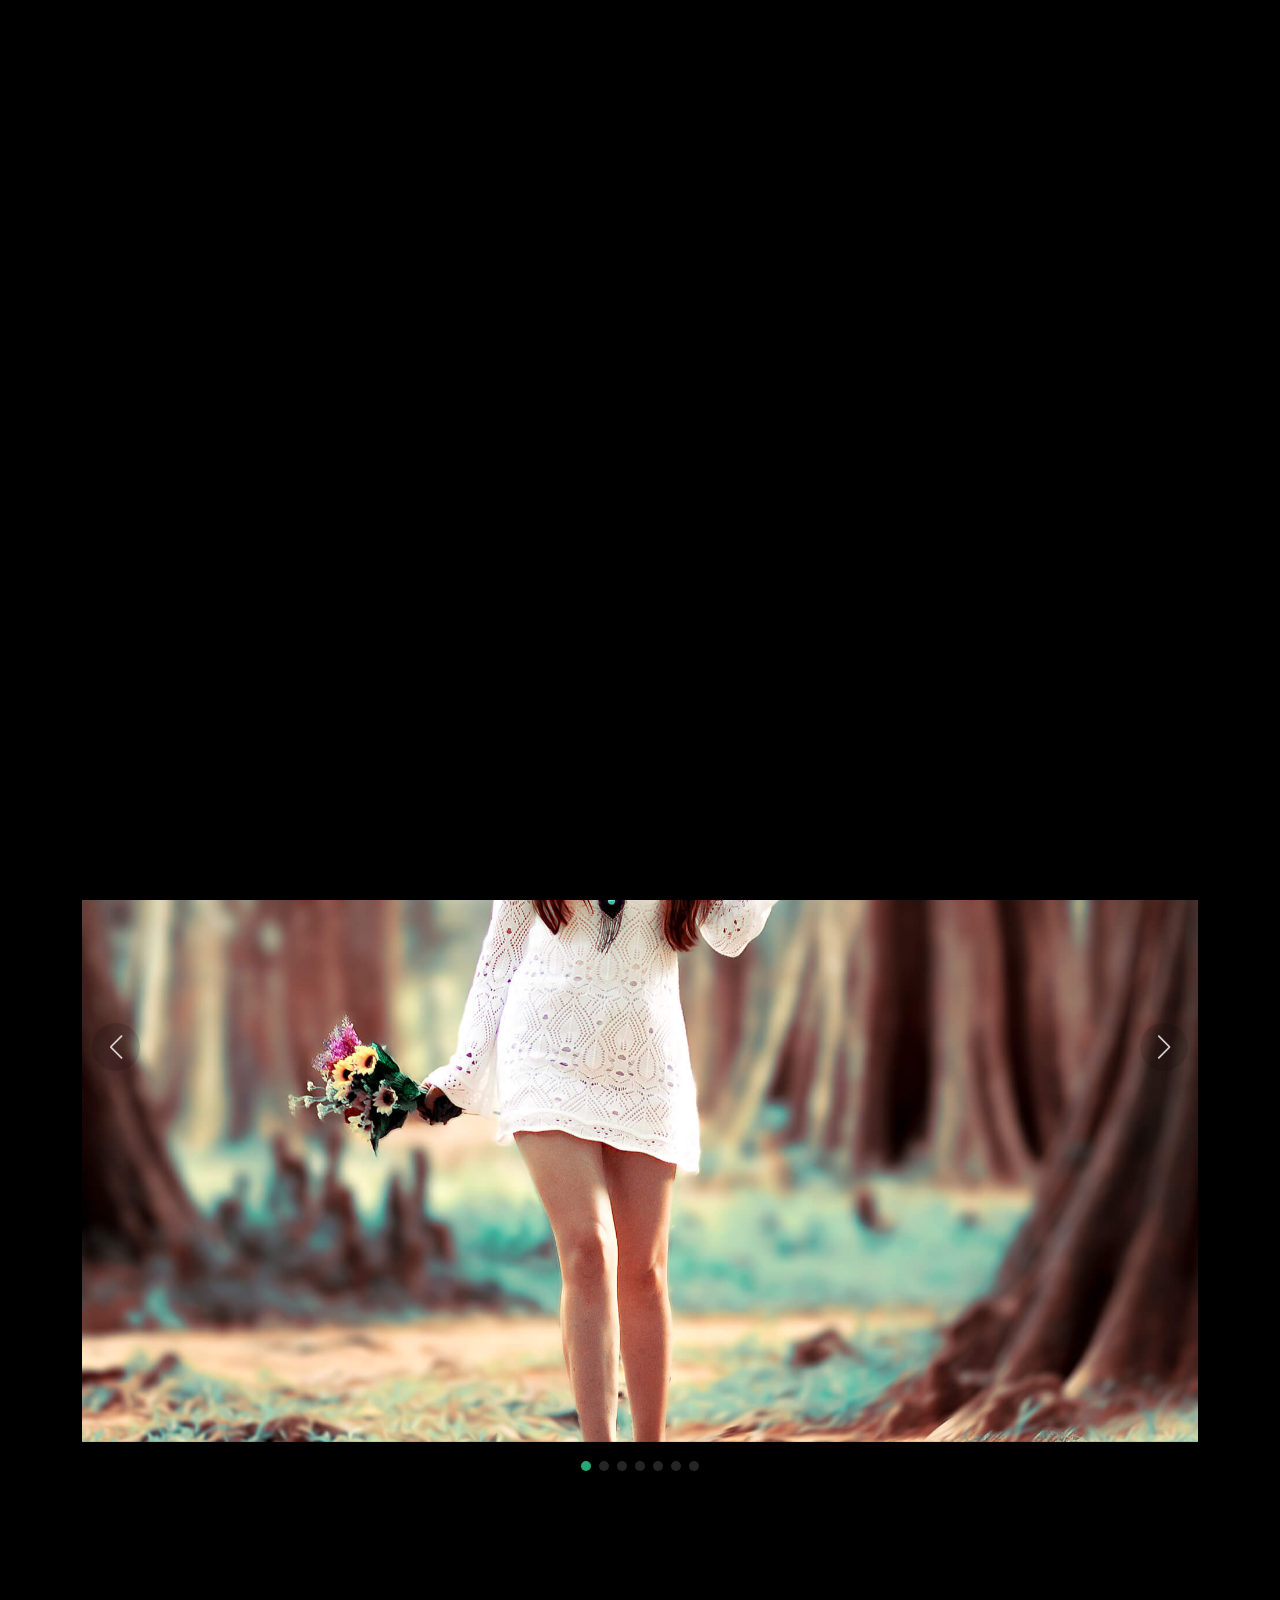
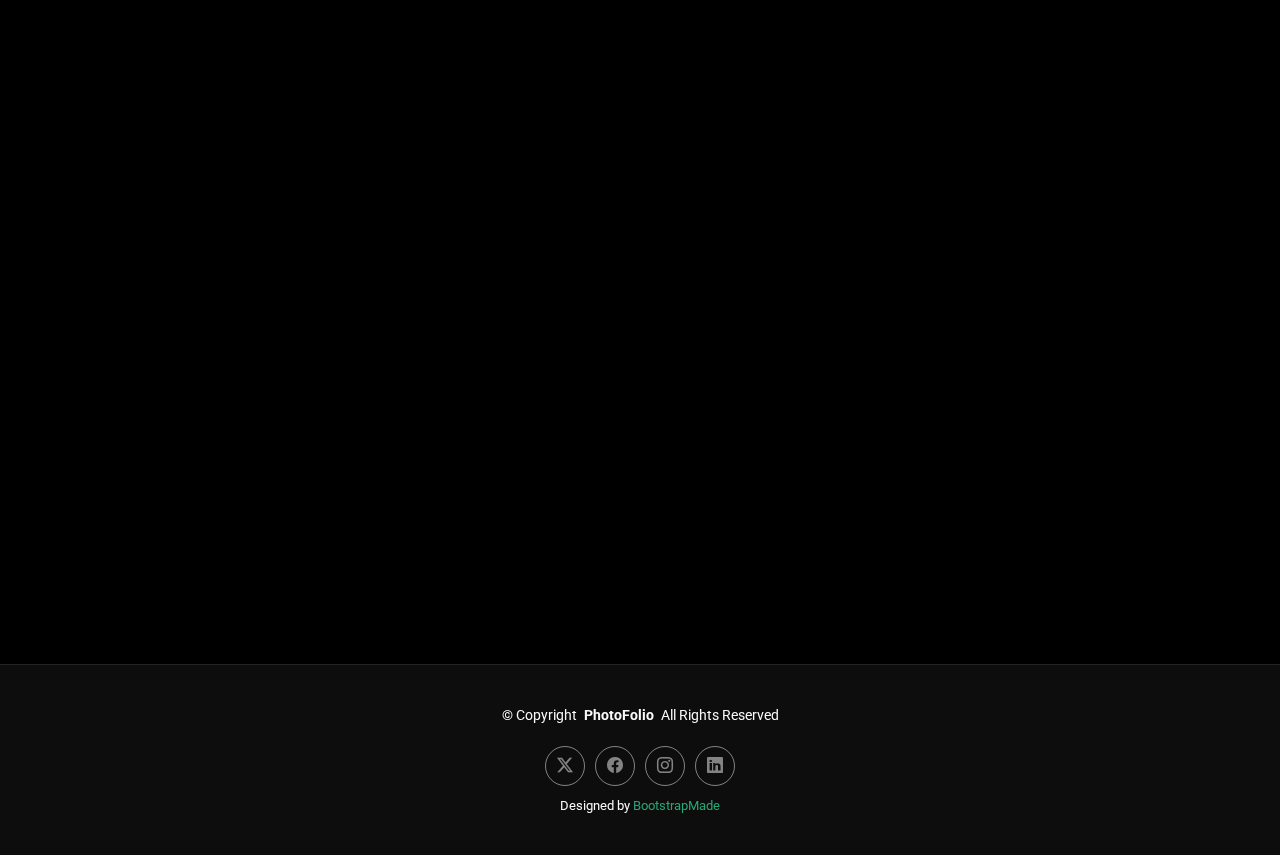
<file: gallery-single - Copie.html>
<!DOCTYPE html>
<html lang="en">

<head>
  <meta charset="utf-8">
  <meta content="width=device-width, initial-scale=1.0" name="viewport">
  <title>Gallery Single - PhotoFolio Bootstrap Template</title>
  <meta name="description" content="">
  <meta name="keywords" content="">

  <!-- Favicons -->
  <link href="assets/img/favicon.png" rel="icon">
  <link href="assets/img/apple-touch-icon.png" rel="apple-touch-icon">

  <!-- Fonts -->
  <link href="https://fonts.googleapis.com" rel="preconnect">
  <link href="https://fonts.gstatic.com" rel="preconnect" crossorigin>
  <link href="https://fonts.googleapis.com/css2?family=Roboto:ital,wght@0,100;0,300;0,400;0,500;0,700;0,900;1,100;1,300;1,400;1,500;1,700;1,900&family=Inter:wght@100;200;300;400;500;600;700;800;900&family=Cardo:ital,wght@0,400;0,700;1,400;1,700&display=swap" rel="stylesheet">

  <!-- Vendor CSS Files -->
  <link href="assets/vendor/bootstrap/css/bootstrap.min.css" rel="stylesheet">
  <link href="assets/vendor/bootstrap-icons/bootstrap-icons.css" rel="stylesheet">
  <link href="assets/vendor/aos/aos.css" rel="stylesheet">
  <link href="assets/vendor/glightbox/css/glightbox.min.css" rel="stylesheet">
  <link href="assets/vendor/swiper/swiper-bundle.min.css" rel="stylesheet">

  <!-- Main CSS File -->
  <link href="assets/css/main.css" rel="stylesheet">

  <!-- =======================================================
  * Template Name: PhotoFolio
  * Template URL: https://bootstrapmade.com/photofolio-bootstrap-photography-website-template/
  * Updated: Aug 07 2024 with Bootstrap v5.3.3
  * Author: BootstrapMade.com
  * License: https://bootstrapmade.com/license/
  ======================================================== -->
</head>

<body class="gallery-single-page">

  <header id="header" class="header d-flex align-items-center sticky-top">
    <div class="container-fluid position-relative d-flex align-items-center justify-content-between">

      <a href="index.html" class="logo d-flex align-items-center me-auto me-xl-0">
        <!-- Uncomment the line below if you also wish to use an image logo -->
        <!-- <img src="assets/img/logo.png" alt=""> -->
        <i class="bi bi-camera"></i>
        <h1 class="sitename">PhotoFolio</h1>
      </a>

      <nav id="navmenu" class="navmenu">
        <ul>
          <li><a href="index.html">Home<br></a></li>
          <li><a href="about.html">About</a></li>
          <li class="dropdown"><a href="gallery.html"><span>Gallery</span> <i class="bi bi-chevron-down toggle-dropdown"></i></a>
            <ul>
              <li><a href="gallery.html">Nature</a></li>
              <li><a href="gallery.html">People</a></li>
              <li><a href="gallery.html">Architecture</a></li>
              <li><a href="gallery.html">Animals</a></li>
              <li><a href="gallery.html">Sports</a></li>
              <li><a href="gallery.html">Travel</a></li>
              <li class="dropdown"><a href="#"><span>Deep Dropdown</span> <i class="bi bi-chevron-down toggle-dropdown"></i></a>
                <ul>
                  <li><a href="#">Deep Dropdown 1</a></li>
                  <li><a href="#">Deep Dropdown 2</a></li>
                  <li><a href="#">Deep Dropdown 3</a></li>
                  <li><a href="#">Deep Dropdown 4</a></li>
                  <li><a href="#">Deep Dropdown 5</a></li>
                </ul>
              </li>
            </ul>
          </li>
          <li><a href="services.html">Services</a></li>
          <li><a href="contact.html">Contact</a></li>
        </ul>
        <i class="mobile-nav-toggle d-xl-none bi bi-list"></i>
      </nav>

      <div class="header-social-links">
        <a href="#" class="twitter"><i class="bi bi-twitter-x"></i></a>
        <a href="#" class="facebook"><i class="bi bi-facebook"></i></a>
        <a href="#" class="instagram"><i class="bi bi-instagram"></i></a>
        <a href="#" class="linkedin"><i class="bi bi-linkedin"></i></a>
      </div>

    </div>
  </header>

  <main class="main">

    <!-- Page Title -->
    <div class="page-title" data-aos="fade">
      <div class="heading">
        <div class="container">
          <div class="row d-flex justify-content-center text-center">
            <div class="col-lg-8">
              <h1>Gallery Single</h1>
              <p class="mb-0">Odio et unde deleniti. Deserunt numquam exercitationem. Officiis quo odio sint voluptas consequatur ut a odio voluptatem. Sit dolorum debitis veritatis natus dolores. Quasi ratione sint. Sit quaerat ipsum dolorem.</p>
              <a href="contact.html" class="cta-btn">Available for Hire<br></a>
            </div>
          </div>
        </div>
      </div>
      <nav class="breadcrumbs">
        <div class="container">
          <ol>
            <li><a href="index.html">Home</a></li>
            <li class="current">Gallery Single</li>
          </ol>
        </div>
      </nav>
    </div><!-- End Page Title -->

    <!-- Gallery Details Section -->
    <section id="gallery-details" class="gallery-details section">

      <div class="container" data-aos="fade-up">

        <div class="portfolio-details-slider swiper init-swiper">
          <script type="application/json" class="swiper-config">
            {
              "loop": true,
              "speed": 600,
              "autoplay": {
                "delay": 5000
              },
              "slidesPerView": "auto",
              "navigation": {
                "nextEl": ".swiper-button-next",
                "prevEl": ".swiper-button-prev"
              },
              "pagination": {
                "el": ".swiper-pagination",
                "type": "bullets",
                "clickable": true
              }
            }
          </script>
          <div class="swiper-wrapper align-items-center">

            <div class="swiper-slide">
              <img src="assets/img/gallery/gallery-8.jpg" alt="">
            </div>

            <div class="swiper-slide">
              <img src="assets/img/gallery/gallery-9.jpg" alt="">
            </div>

            <div class="swiper-slide">
              <img src="assets/img/gallery/gallery-10.jpg" alt="">
            </div>

            <div class="swiper-slide">
              <img src="assets/img/gallery/gallery-11.jpg" alt="">
            </div>

            <div class="swiper-slide">
              <img src="assets/img/gallery/gallery-12.jpg" alt="">
            </div>

            <div class="swiper-slide">
              <img src="assets/img/gallery/gallery-13.jpg" alt="">
            </div>

            <div class="swiper-slide">
              <img src="assets/img/gallery/gallery-14.jpg" alt="">
            </div>

          </div>
          <div class="swiper-button-prev"></div>
          <div class="swiper-button-next"></div>
          <div class="swiper-pagination"></div>
        </div>

        <div class="row justify-content-between gy-4 mt-4">

          <div class="col-lg-8" data-aos="fade-up">
            <div class="portfolio-description">
              <h2>This is an example of portfolio details</h2>
              <p>
                Autem ipsum nam porro corporis rerum. Quis eos dolorem eos itaque inventore commodi labore quia quia. Exercitationem repudiandae officiis neque suscipit non officia eaque itaque enim. Voluptatem officia accusantium nesciunt est omnis tempora consectetur dignissimos. Sequi nulla at esse enim cum deserunt eius.
              </p>
              <p>
                Amet consequatur qui dolore veniam voluptatem voluptatem sit. Non aspernatur atque natus ut cum nam et. Praesentium error dolores rerum minus sequi quia veritatis eum. Eos et doloribus doloremque nesciunt molestiae laboriosam.
              </p>

              <div class="testimonial-item">
                <p>
                  <i class="bi bi-quote quote-icon-left"></i>
                  <span>Export tempor illum tamen malis malis eram quae irure esse labore quem cillum quid cillum eram malis quorum velit fore eram velit sunt aliqua noster fugiat irure amet legam anim culpa.</span>
                  <i class="bi bi-quote quote-icon-right"></i>
                </p>
                <div>
                  <img src="assets/img/testimonials/testimonials-2.jpg" class="testimonial-img" alt="">
                  <h3>Sara Wilsson</h3>
                  <h4>Designer</h4>
                </div>
              </div>

              <p>
                Impedit ipsum quae et aliquid doloribus et voluptatem quasi. Perspiciatis occaecati earum et magnam animi. Quibusdam non qui ea vitae suscipit vitae sunt. Repudiandae incidunt cumque minus deserunt assumenda tempore. Delectus voluptas necessitatibus est.
              </p>

              <p>
                Sunt voluptatum sapiente facilis quo odio aut ipsum repellat debitis. Molestiae et autem libero. Explicabo et quod necessitatibus similique quis dolor eum. Numquam eaque praesentium rem et qui nesciunt.
              </p>

            </div>
          </div>

          <div class="col-lg-3" data-aos="fade-up" data-aos-delay="100">
            <div class="portfolio-info">
              <h3>Project information</h3>
              <ul>
                <li><strong>Category</strong> Web design</li>
                <li><strong>Client</strong> ASU Company</li>
                <li><strong>Project date</strong> 01 March, 2020</li>
                <li><strong>Project URL</strong> <a href="#">www.example.com</a></li>
                <li><a href="#" class="btn-visit align-self-start">Visit Website</a></li>
              </ul>
            </div>
          </div>

        </div>

      </div>

    </section><!-- /Gallery Details Section -->

  </main>

  <footer id="footer" class="footer">

    <div class="container">
      <div class="copyright text-center ">
        <p>© <span>Copyright</span> <strong class="px-1 sitename">PhotoFolio</strong> <span>All Rights Reserved</span></p>
      </div>
      <div class="social-links d-flex justify-content-center">
        <a href=""><i class="bi bi-twitter-x"></i></a>
        <a href=""><i class="bi bi-facebook"></i></a>
        <a href=""><i class="bi bi-instagram"></i></a>
        <a href=""><i class="bi bi-linkedin"></i></a>
      </div>
      <div class="credits">
        <!-- All the links in the footer should remain intact. -->
        <!-- You can delete the links only if you've purchased the pro version. -->
        <!-- Licensing information: https://bootstrapmade.com/license/ -->
        <!-- Purchase the pro version with working PHP/AJAX contact form: [buy-url] -->
        Designed by <a href="https://bootstrapmade.com/">BootstrapMade</a>
      </div>
    </div>

  </footer>

  <!-- Scroll Top -->
  <a href="#" id="scroll-top" class="scroll-top d-flex align-items-center justify-content-center"><i class="bi bi-arrow-up-short"></i></a>

  <!-- Preloader -->
  <div id="preloader">
    <div class="line"></div>
  </div>

  <!-- Vendor JS Files -->
  <script src="assets/vendor/bootstrap/js/bootstrap.bundle.min.js"></script>
  <script src="assets/vendor/php-email-form/validate.js"></script>
  <script src="assets/vendor/aos/aos.js"></script>
  <script src="assets/vendor/glightbox/js/glightbox.min.js"></script>
  <script src="assets/vendor/swiper/swiper-bundle.min.js"></script>

  <!-- Main JS File -->
  <script src="assets/js/main.js"></script>

</body>

</html>
</file>
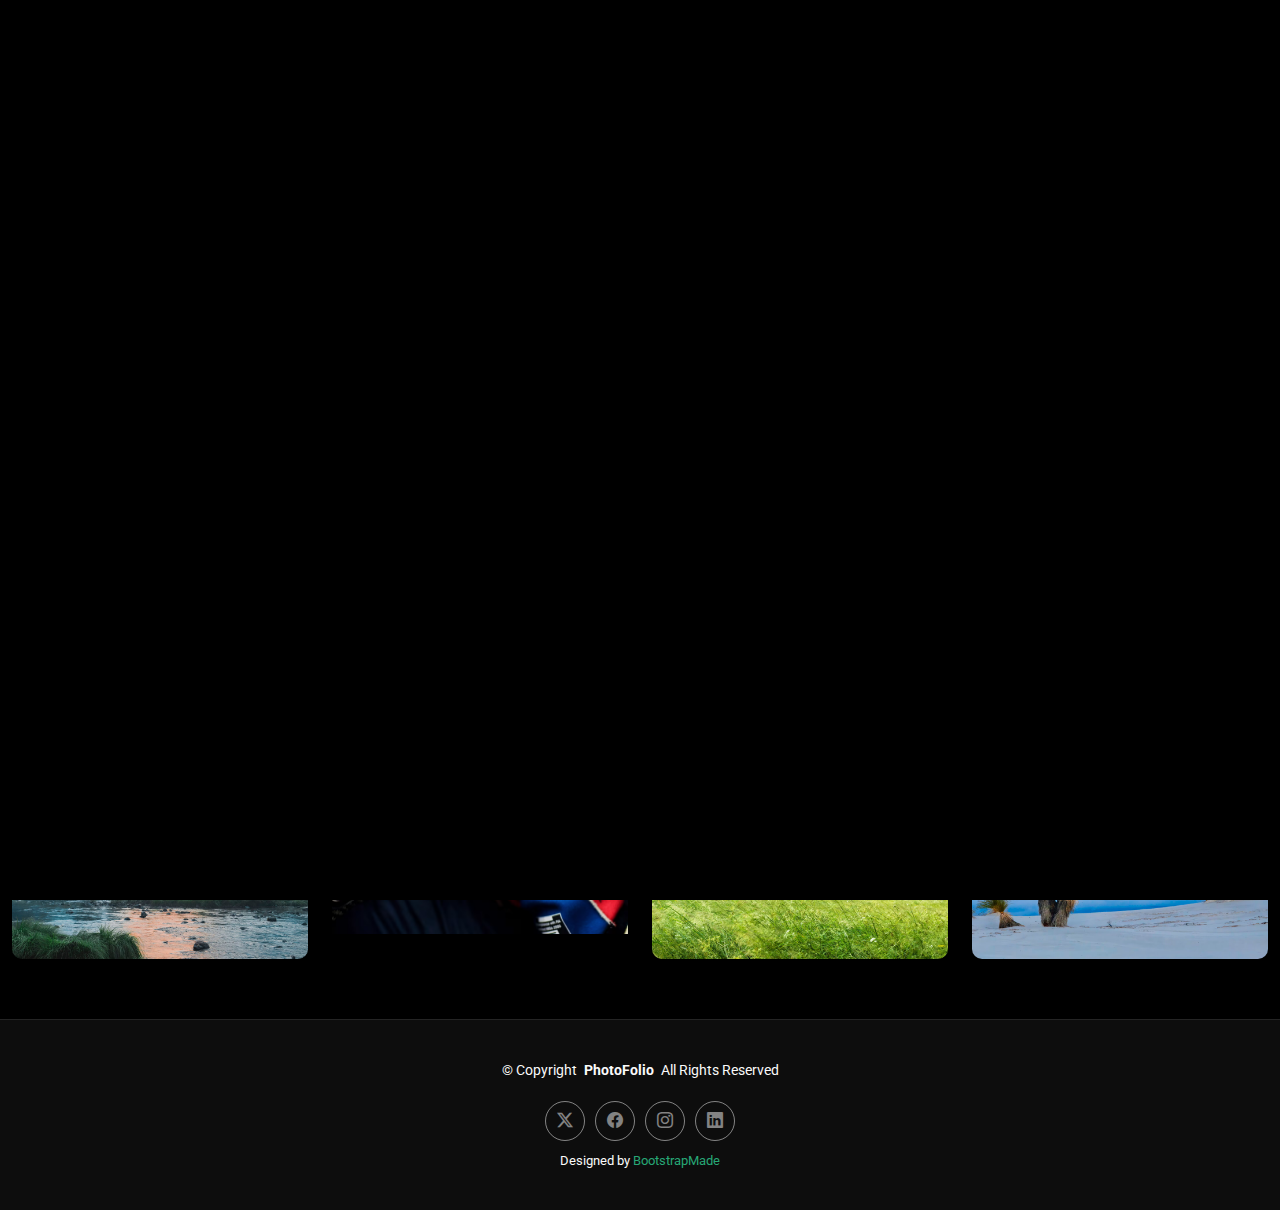
<file: index - Copie.html>
<!DOCTYPE html>
<html lang="en">

<head>
  <meta charset="utf-8">
  <meta content="width=device-width, initial-scale=1.0" name="viewport">
  <title>Index - PhotoFolio Bootstrap Template</title>
  <meta name="description" content="">
  <meta name="keywords" content="">

  <!-- Favicons -->
  <link href="assets/img/favicon.png" rel="icon">
  <link href="assets/img/apple-touch-icon.png" rel="apple-touch-icon">

  <!-- Fonts -->      
  <link href="https://fonts.googleapis.com" rel="preconnect">
  <link href="https://fonts.gstatic.com" rel="preconnect" crossorigin>
  <link href="https://fonts.googleapis.com/css2?family=Roboto:ital,wght@0,100;0,300;0,400;0,500;0,700;0,900;1,100;1,300;1,400;1,500;1,700;1,900&family=Inter:wght@100;200;300;400;500;600;700;800;900&family=Cardo:ital,wght@0,400;0,700;1,400;1,700&display=swap" rel="stylesheet">

  <!-- Vendor CSS Files -->
  <link href="assets/vendor/bootstrap/css/bootstrap.min.css" rel="stylesheet">
  <link href="assets/vendor/bootstrap-icons/bootstrap-icons.css" rel="stylesheet">
  <link href="assets/vendor/aos/aos.css" rel="stylesheet">
  <link href="assets/vendor/glightbox/css/glightbox.min.css" rel="stylesheet">
  <link href="assets/vendor/swiper/swiper-bundle.min.css" rel="stylesheet">

  <!-- Main CSS File -->
  <link href="assets/css/main.css" rel="stylesheet">

  <!-- =======================================================
  * Template Name: PhotoFolio
  * Template URL: https://bootstrapmade.com/photofolio-bootstrap-photography-website-template/
  * Updated: Aug 07 2024 with Bootstrap v5.3.3
  * Author: BootstrapMade.com
  * License: https://bootstrapmade.com/license/
  ======================================================== -->
</head>

<body class="index-page">

  <header id="header" class="header d-flex align-items-center sticky-top">
    <div class="container-fluid position-relative d-flex align-items-center justify-content-between">

      <a href="index.html" class="logo d-flex align-items-center me-auto me-xl-0">
        <!-- Uncomment the line below if you also wish to use an image logo -->
        <!-- <img src="assets/img/logo.png" alt=""> -->
        <i class="bi bi-camera"></i>
        <h1 class="sitename">PortFolio
          Noah FAGUIN
        </h1>
      </a>

      <nav id="navmenu" class="navmenu">
        <ul>
          <li><a href="index.html" class="active"><br>accueil</a></li>
          <li><a href="about.html">A propos de moi</a></li>
          <li class="dropdown"><a href="gallery.html"><span>Veille informatique</span> <i class="bi bi-chevron-down toggle-dropdown"></i></a>
            <ul>
              <li><a href="gallery.html">Nature</a></li>
              <li><a href="gallery.html">People</a></li>
              <li><a href="gallery.html">Architecture</a></li>
              <li><a href="gallery.html">Animals</a></li>
              <li><a href="gallery.html">Sports</a></li>
              <li><a href="gallery.html">Travel</a></li>
              <li class="dropdown"><a href="#"><span>Deep Dropdown</span> <i class="bi bi-chevron-down toggle-dropdown"></i></a>
                <ul>
                  <li><a href="#">Deep Dropdown 1</a></li>
                  <li><a href="#">Deep Dropdown 2</a></li>
                  <li><a href="#">Deep Dropdown 3</a></li>
                  <li><a href="#">Deep Dropdown 4</a></li>
                  <li><a href="#">Deep Dropdown 5</a></li>
                </ul>
              </li>
            </ul>
          </li>
          <li><a href="services.html">Compétences</a></li>
          <li><a href="contact.html">Contact</a></li>
        </ul>
        <i class="mobile-nav-toggle d-xl-none bi bi-list"></i>
      </nav>


    </div>
  </header>

  <main class="main">

    <!-- Hero Section -->
    <section id="hero" class="hero section">

      <div class="container">
        <div class="row justify-content-center">
          <div class="col-lg-6 text-center" data-aos="fade-up" data-aos-delay="100">
            <h2><span>Je m'appelle</span><span class="underlight">Noah Faguin</span> alternant<span> en informatique</span></h2>
            <p></p>
          
          </div>
        </div>
      </div>

    </section><!-- /Hero Section -->

    <!-- Gallery Section -->
    <section id="gallery" class="gallery section">

      <div class="container-fluid" data-aos="fade-up" data-aos-delay="100">

        <div class="row gy-4 justify-content-center">

          <div class="col-xl-3 col-lg-4 col-md-6">
            <div class="gallery-item h-100">
              <img src="assets/img/OIP.jpg" class="card-img-top" alt="">
              <div class="gallery-links d-flex align-items-center justify-content-center">
                <a href="assets/img/OIP.jpg" title="Gallery 1" class="glightbox preview-link"><i class="bi bi-arrows-angle-expand"></i></a>
                <a href="gallery-single.html" class="details-link"><i class="bi bi-link-45deg"></i></a>
              </div>
            </div>
          </div><!-- End Gallery Item -->

          <div class="col-xl-3 col-lg-4 col-md-6">
            <div class="gallery-item h-100">
              <img src="assets/img/OIF.jpg" class="card-img-top" alt="">
              <div class="gallery-links d-flex align-items-center justify-content-center">
                <a href="assets/img/OIF.jpg" title="Gallery 2" class="glightbox preview-link"><i class="bi bi-arrows-angle-expand"></i></a>
                <a href="gallery-single.html" class="details-link"><i class="bi bi-link-45deg"></i></a>
              </div>
            </div>
          </div><!-- End Gallery Item -->

          <div class="col-xl-3 col-lg-4 col-md-6">
            <div class="gallery-item h-100">
              <img src="assets/img/télécharger.jpg" class="card-img-top" alt="">
              <div class="gallery-links d-flex align-items-center justify-content-center">
                <a href="assets/img/télécharger.jpg" title="Gallery 3" class="glightbox preview-link"><i class="bi bi-arrows-angle-expand"></i></a>
                <a href="gallery-single.html" class="details-link"><i class="bi bi-link-45deg"></i></a>
              </div>
            </div>
          </div><!-- End Gallery Item -->

          <div class="col-xl-3 col-lg-4 col-md-6">
            <div class="gallery-item h-100">
              <img src="assets/img/gallery/gallery-4.jpg" class="card-img-top" alt="">
              <div class="gallery-links d-flex align-items-center justify-content-center">
                <a href="assets/img/gallery/gallery-4.jpg" title="Gallery 4" class="glightbox preview-link"><i class="bi bi-arrows-angle-expand"></i></a>
                <a href="gallery-single.html" class="details-link"><i class="bi bi-link-45deg"></i></a>
              </div>
            </div>
          </div><!-- End Gallery Item -->

          <div class="col-xl-3 col-lg-4 col-md-6">
            <div class="gallery-item h-100">
              <img src="assets/img/gallery/gallery-5.jpg" class="card-img-top" alt="">
              <div class="gallery-links d-flex align-items-center justify-content-center">
                <a href="assets/img/gallery/gallery-5.jpg" title="Gallery 5" class="glightbox preview-link"><i class="bi bi-arrows-angle-expand"></i></a>
                <a href="gallery-single.html" class="details-link"><i class="bi bi-link-45deg"></i></a>
              </div>
            </div>
          </div><!-- End Gallery Item -->

          <div class="col-xl-3 col-lg-4 col-md-6">
            <div class="gallery-item h-100">
              <img src="assets/img/volant-f1-ricciardo-sport-automobile.avif" class="card-img-top image100" alt="">
              <div class="gallery-links d-flex align-items-center justify-content-center">
                <a href="assets/img/volant-f1-ricciardo-sport-automobile.avif" title="Gallery 6" class="glightbox preview-link"><i class="bi bi-arrows-angle-expand"></i></a>
                <a href="gallery-single.html" class="details-link"><i class="bi bi-link-45deg"></i></a>
              </div>
            </div>
          </div><!-- End Gallery Item -->

          <div class="col-xl-3 col-lg-4 col-md-6">
            <div class="gallery-item h-100">
              <img src="assets/img/gallery/gallery-7.jpg" class="card-img-top" alt="">
              <div class="gallery-links d-flex align-items-center justify-content-center">
                <a href="assets/img/gallery/gallery-7.jpg" title="Gallery 7" class="glightbox preview-link"><i class="bi bi-arrows-angle-expand"></i></a>
                <a href="gallery-single.html" class="details-link"><i class="bi bi-link-45deg"></i></a>
              </div>
            </div>
          </div><!-- End Gallery Item -->

          <div class="col-xl-3 col-lg-4 col-md-6">
            <div class="gallery-item h-100">
              <img src="assets/img/gallery/gallery-8-2.jpg" class="card-img-top" alt="">
              <div class="gallery-links d-flex align-items-center justify-content-center">
                <a href="assets/img/gallery/gallery-8-2.jpg" title="Gallery 8" class="glightbox preview-link"><i class="bi bi-arrows-angle-expand"></i></a>
                <a href="gallery-single.html" class="details-link"><i class="bi bi-link-45deg"></i></a>
              </div>
            </div>
          </div><!-- End Gallery Item -->

        </div>

      </div>

    </section><!-- /Gallery Section -->

  </main>

  <footer id="footer" class="footer">

    <div class="container">
      <div class="copyright text-center ">
        <p>© <span>Copyright</span> <strong class="px-1 sitename">PhotoFolio</strong> <span>All Rights Reserved</span></p>
      </div>
      <div class="social-links d-flex justify-content-center">
        <a href=""><i class="bi bi-twitter-x"></i></a>
        <a href=""><i class="bi bi-facebook"></i></a>
        <a href=""><i class="bi bi-instagram"></i></a>
        <a href=""><i class="bi bi-linkedin"></i></a>
      </div>
      <div class="credits">
        <!-- All the links in the footer should remain intact. -->
        <!-- You can delete the links only if you've purchased the pro version. -->
        <!-- Licensing information: https://bootstrapmade.com/license/ -->
        <!-- Purchase the pro version with working PHP/AJAX contact form: [buy-url] -->
        Designed by <a href="https://bootstrapmade.com/">BootstrapMade</a>
      </div>
    </div>

  </footer>

  <!-- Scroll Top -->
  <a href="#" id="scroll-top" class="scroll-top d-flex align-items-center justify-content-center"><i class="bi bi-arrow-up-short"></i></a>

  <!-- Preloader -->
  <div id="preloader">
    <div class="line"></div>
  </div>

  <!-- Vendor JS Files -->
  <script src="assets/vendor/bootstrap/js/bootstrap.bundle.min.js"></script>
  <script src="assets/vendor/php-email-form/validate.js"></script>
  <script src="assets/vendor/aos/aos.js"></script>
  <script src="assets/vendor/glightbox/js/glightbox.min.js"></script>
  <script src="assets/vendor/swiper/swiper-bundle.min.js"></script>

  <!-- Main JS File -->
  <script src="assets/js/main.js"></script>

</body>

</html>
</file>
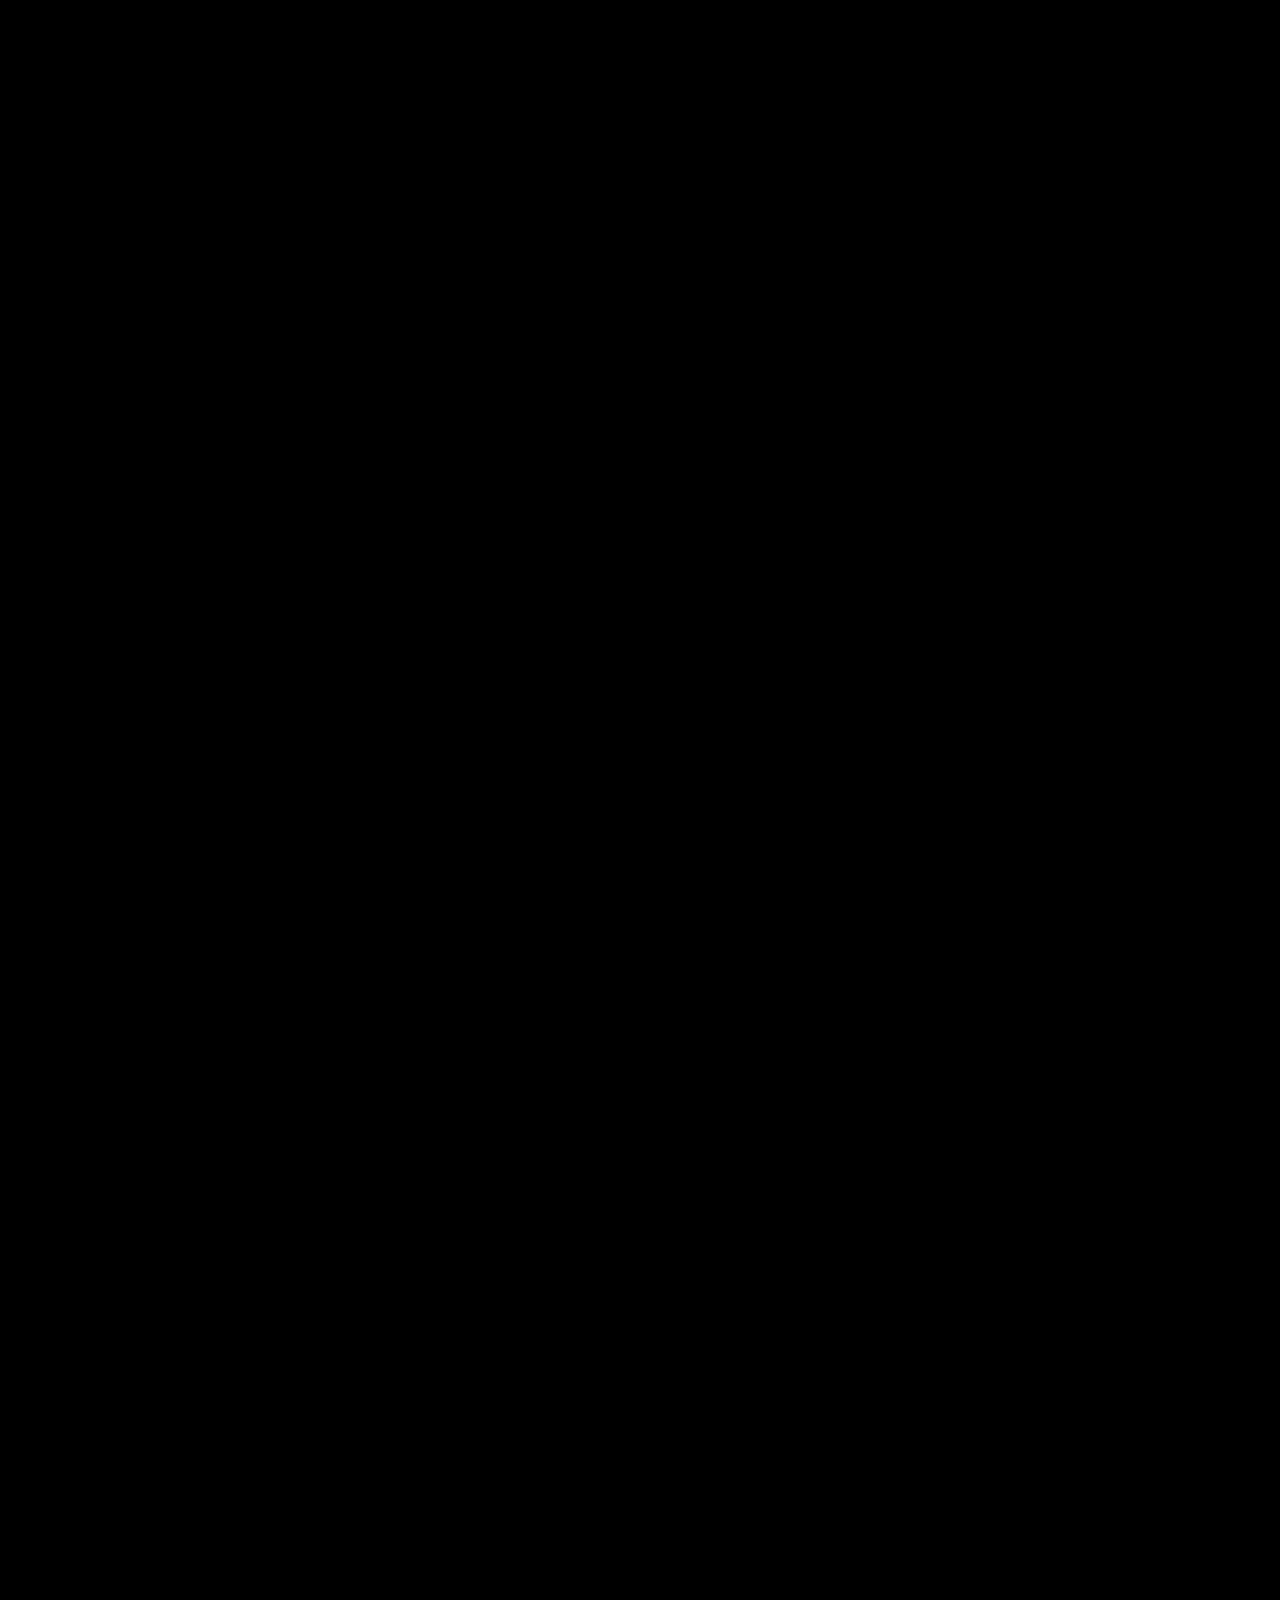
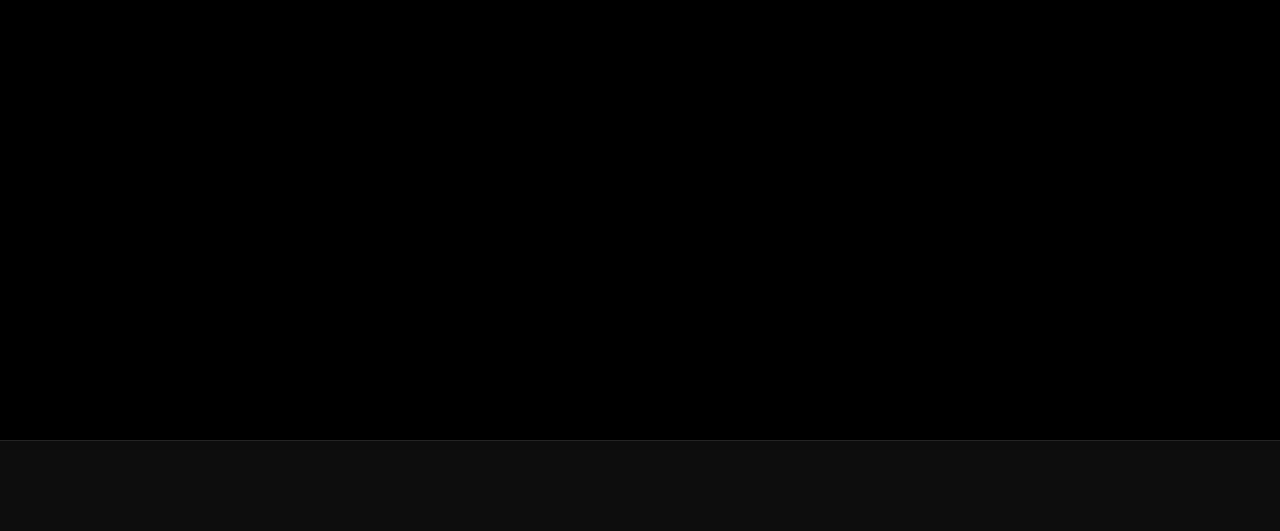
<file: services.html>
<!DOCTYPE html>
<html lang="en">

<head>
  <meta charset="utf-8">
  <meta content="width=device-width, initial-scale=1.0" name="viewport">
  <title>Compétences - PhotoFolio Bootstrap Template</title>
  <meta name="description" content="">
  <meta name="keywords" content="">

  <!-- Favicons -->
  <link href="assets/img/favicon.png" rel="icon">
  <link href="assets/img/apple-touch-icon.png" rel="apple-touch-icon">

  <!-- Fonts -->
  <link href="https://fonts.googleapis.com" rel="preconnect">
  <link href="https://fonts.gstatic.com" rel="preconnect" crossorigin>
  <link href="https://fonts.googleapis.com/css2?family=Roboto:ital,wght@0,100;0,300;0,400;0,500;0,700;0,900;1,100;1,300;1,400;1,500;1,700;1,900&family=Inter:wght@100;200;300;400;500;600;700;800;900&family=Cardo:ital,wght@0,400;0,700;1,400;1,700&display=swap" rel="stylesheet">

  <!-- Vendor CSS Files -->
  <link href="assets/vendor/bootstrap/css/bootstrap.min.css" rel="stylesheet">
  <link href="assets/vendor/bootstrap-icons/bootstrap-icons.css" rel="stylesheet">
  <link href="assets/vendor/aos/aos.css" rel="stylesheet">
  <link href="assets/vendor/glightbox/css/glightbox.min.css" rel="stylesheet">
  <link href="assets/vendor/swiper/swiper-bundle.min.css" rel="stylesheet">

  <!-- Main CSS File -->
  <link href="assets/css/main.css" rel="stylesheet">

  <!-- =======================================================
  * Template Name: PhotoFolio
  * Template URL: https://bootstrapmade.com/photofolio-bootstrap-photography-website-template/
  * Updated: Aug 07 2024 with Bootstrap v5.3.3
  * Author: BootstrapMade.com
  * License: https://bootstrapmade.com/license/
  ======================================================== -->
</head>

<body class="services-page">

  <header id="header" class="header d-flex align-items-center sticky-top">
    <div class="container-fluid position-relative d-flex align-items-center justify-content-between">

      <a href="index.html" class="logo d-flex align-items-center me-auto me-xl-0">
        <!-- Uncomment the line below if you also wish to use an image logo -->
        <!-- <img src="assets/img/logo.png" alt=""> -->
        <i class="bi bi-camera"></i>
        <h1 class="sitename">PortFolio Noah FAGUIN</h1>
      </a>

      <nav id="navmenu" class="navmenu">
        <ul>
          <li><a href="index.html">Accueil<br></a></li>
          <li><a href="about.html">A propos de moi</a></li>
          <li class="dropdown"><a href="gallery.html"><span>Veille technologique</span> <i class="bi bi-chevron-down toggle-dropdown"></i></a>
          <li><a href="services.html" class="active">Compétences</a></li>
          <li><a href="contact.html">Contact</a></li>
        </ul>
        <i class="mobile-nav-toggle d-xl-none bi bi-list"></i>
      </nav>

    </div>
  </header>

  <main class="main">

    <!-- Page Title -->
    <div class="page-title" data-aos="fade">
      <div class="heading">
        <div class="container">
          <div class="row d-flex justify-content-center text-center">
            <div class="col-lg-8">
              <h1>Compétences</h1>
              <p class="mb-0">Malgré mon jeune âge, je dispose de plusieurs compétences intéressantes que je suis en mesure de développer au fur et à mesure des années.  </p>
            </div>
          </div>
        </div>
      </div>
      <nav class="breadcrumbs">
        <div class="container">
          <ol>
            <li><a href="index.html">Accueil</a></li>
            <li class="current">Compétences</li>
          </ol>
        </div>
      </nav>
    </div><!-- End Page Title -->

    <!-- Services Section -->
    <section id="services" class="services section">

      <div class="container">

        <div class="row gy-4">

          <div class="col-xl-3 col-md-6 d-flex" data-aos="fade-up" data-aos-delay="100">
            <div class="service-item position-relative">
              <div class="icon"><i class="bi bi-activity icon"></i></div>
              <h4><a href="" class="stretched-link">Suivi personnalisé</a></h4>
              <p>En fonction de votre problème ou de votre demande, j'adapterai le suivi de cette tâche</p>
            </div>
          </div><!-- End Service Item -->

          <div class="col-xl-3 col-md-6 d-flex" data-aos="fade-up" data-aos-delay="200">
            <div class="service-item position-relative">
              <div class="icon"><i class="bi bi-bounding-box-circles icon"></i></div>
              <h4><a href="" class="stretched-link">Structure de propjets</a></h4>
              <p>Des projets structurés de façons différentes en fonction de vos demandes, avec l'accompagnement qui va avec</p>
            </div>
          </div><!-- End Service Item -->

          <div class="col-xl-3 col-md-6 d-flex" data-aos="fade-up" data-aos-delay="300">
            <div class="service-item position-relative">
              <div class="icon"><i class="bi bi-calendar4-week icon"></i></div>
              <h4><a href="" class="stretched-link">Travail avec deadlines</a></h4>
              <p>Une date limite et tout sera résolu avant !</p>
            </div>
          </div><!-- End Service Item -->

          <div class="col-xl-3 col-md-6 d-flex" data-aos="fade-up" data-aos-delay="400">
            <div class="service-item position-relative">
              <div class="icon"><i class="bi bi-broadcast icon"></i></div>
              <h4><a href="" class="stretched-link">Assistance</a></h4>
              <p>Assistance téléphonique pour tout utilisateur en fonction de son problème</p>
            </div>
          </div><!-- End Service Item -->

        </div>

      </div>

    </section><!-- /Services Section -->

    <!-- Pricing Section -->
    <section id="pricing" class="pricing section">

      <!-- Section Title -->
      <div class="container section-title" data-aos="fade-up">
        <h2>Compétences</h2>
        <p>Mes capacités</p>
      </div><!-- End Section Title -->

      <div class="container" data-aos="fade-up" data-aos-delay="100">

        <div class="row gy-4 gx-lg-5">

          <div class="col-lg-6">
            <div class="pricing-item d-flex justify-content-between">
              <h3>Support téléphonique</h3>
              
            </div>
          </div><!-- End Pricing Item -->

          <div class="col-lg-6">
            <div class="pricing-item d-flex justify-content-between">
              <h3>Windows Server</h3>
              
            </div>
          </div><!-- End Pricing Item -->

          <div class="col-lg-6">
            <div class="pricing-item d-flex justify-content-between">
              <h3>Linux</h3>
              
            </div>
          </div><!-- End Pricing Item -->

          <div class="col-lg-6">
            <div class="pricing-item d-flex justify-content-between">
              <h3>VMware et VirtualBox</h3>
              
            </div>
          </div><!-- End Pricing Item -->

          <div class="col-lg-6">
            <div class="pricing-item d-flex justify-content-between">
              <h3>Préparation d'ordinateurs</h3>
              
            </div>
          </div><!-- End Pricing Item -->

          <div class="col-lg-6">
            <div class="pricing-item d-flex justify-content-between">
              <h3>Configuration quelconques</h3>
              
            </div>
          </div><!-- End Pricing Item -->

        </div>

      </div>

    </section><!-- /Pricing Section -->

    <!-- Testimonials Section -->
    <section id="testimonials" class="testimonials section">

      <!-- Section Title -->
      <div class="container section-title" data-aos="fade-up">
        
        <p>Leurs avis</p>
      </div><!-- End Section Title -->

      <div class="container" data-aos="fade-up" data-aos-delay="100">

        <div class="swiper init-swiper">
          <script type="application/json" class="swiper-config">
            {
              "loop": true,
              "speed": 600,
              "autoplay": {
                "delay": 5000
              },
              "slidesPerView": "auto",
              "pagination": {
                "el": ".swiper-pagination",
                "type": "bullets",
                "clickable": true
              },
              "breakpoints": {
                "320": {
                  "slidesPerView": 1,
                  "spaceBetween": 40
                },
                "1200": {
                  "slidesPerView": 3,
                  "spaceBetween": 1
                }
              }
            }
          </script>
          <div class="swiper-wrapper">

            <div class="swiper-slide">
              <div class="testimonial-item">
                <div class="stars">
                  <i class="bi bi-star-fill"></i><i class="bi bi-star-fill"></i><i class="bi bi-star-fill"></i><i class="bi bi-star-fill"></i><i class="bi bi-star-fill"></i>
                </div>
                <p>
                  Noah est une personne serieuse et appliquée dans son travail. C'est un honneur d'être son joueur préféré ! Je lui souhaite de tout coeur de nous rejoindre au Liverpool FC !
                </p>
                <div class="profile mt-auto">
                  <img src="assets/img/téléchargement (5).jpg" class="testimonial-img" alt="">
                  <h3>Mohamed Salah</h3>
                  <h4>Footballer, Liverpool FC</h4>
                </div>
              </div>
            </div><!-- End testimonial item -->

            <div class="swiper-slide">
              <div class="testimonial-item">
                <div class="stars">
                  <i class="bi bi-star-fill"></i><i class="bi bi-star-fill"></i><i class="bi bi-star-fill"></i><i class="bi bi-star-fill"></i><i class="bi bi-star-fill"></i>
                </div>
                <p>
                  RAVUUUUUUSSSSS ! Un grand plaisir d'avoir pu travailler avec Noah qui est une personne géniale et très professionnelle ! Il ira loin ce garçon !
                </p>
                <div class="profile mt-auto">
                  <img src="assets/img/RAVUUUSSSSS.jpg" class="testimonial-img" alt="">
                  <h3>Ravus</h3>
                  <h4>Streamer</h4>
                </div>
              </div>
            </div><!-- End testimonial item -->

            <div class="swiper-slide">
              <div class="testimonial-item">
                <div class="stars">
                  <i class="bi bi-star-fill"></i><i class="bi bi-star-fill"></i><i class="bi bi-star-fill"></i><i class="bi bi-star-fill"></i><i class="bi bi-star-fill"></i>
                </div>
                <p>
                  Une personne en or ! Noah m'a beaucoup aidé sur le réglage de ma moto ce qui m'a permis de décrocher le titre de champion du monde de moto GP ! Un grand merci à lui !
                </p>
                <div class="profile mt-auto">
                  <img src="assets/img/fabio quartararo.jpg" class="testimonial-img" alt="">
                  <h3>Fabio Quartararo</h3>
                  <h4>Pilote de moto GP</h4>
                </div>
              </div>
            </div><!-- End testimonial item -->

            <div class="swiper-slide">
              <div class="testimonial-item">
                <div class="stars">
                  <i class="bi bi-star-fill"></i><i class="bi bi-star-fill"></i><i class="bi bi-star-fill"></i><i class="bi bi-star-fill"></i><i class="bi bi-star-fill"></i>
                </div>
                <p>
                  Que demander de plus qu'une personne qui aime son travail et qui le fait correctement ? Noah possède toutes les qualités pour aller très loin dans la vie. Il est toujours dans l'aide d'autrui, surtout pour une entreprise comme nous !
                </p>
                <div class="profile mt-auto">
                  <img src="assets/img/jager.png" class="testimonial-img" alt="">
                  <h3>Jagermeister</h3>
                  <h4>Entreprise de boisson</h4>
                </div>
              </div>
            </div><!-- End testimonial item -->

            <div class="swiper-slide">
              <div class="testimonial-item">
                <div class="stars">
                  <i class="bi bi-star-fill"></i><i class="bi bi-star-fill"></i><i class="bi bi-star-fill"></i><i class="bi bi-star-fill"></i><i class="bi bi-star-fill"></i>
                </div>
                <p>
                  Il a fait naître notre site internet ! Cet homme réussi tout ce qu'il entreprend et c'est tout à son honneur ! Un énorme merci pour le travail qu'il à effectué chez nous, je recommande fortement !
                </p>
                <div class="profile mt-auto">
                  <img src="assets/img/logo asse.jpg" class="testimonial-img" alt="">
                  <h3>AS Saint-Etienne</h3>
                  <h4>Club de football</h4>
                </div>
              </div>
            </div><!-- End testimonial item -->

          </div>
          <div class="swiper-pagination"></div>
        </div>

      </div>

    </section><!-- /Testimonials Section -->

  </main>

  <footer id="footer" class="footer">

    <div class="container">

      <div class="credits">
        <!-- All the links in the footer should remain intact. -->
        <!-- You can delete the links only if you've purchased the pro version. -->
        <!-- Licensing information: https://bootstrapmade.com/license/ -->
        <!-- Purchase the pro version with working PHP/AJAX contact form: [buy-url] -->
      </div>
    </div>

  </footer>

  <!-- Scroll Top -->
  <a href="#" id="scroll-top" class="scroll-top d-flex align-items-center justify-content-center"><i class="bi bi-arrow-up-short"></i></a>

  <!-- Preloader -->
  <div id="preloader">
    <div class="line"></div>
  </div>

  <!-- Vendor JS Files -->
  <script src="assets/vendor/bootstrap/js/bootstrap.bundle.min.js"></script>
  <script src="assets/vendor/php-email-form/validate.js"></script>
  <script src="assets/vendor/aos/aos.js"></script>
  <script src="assets/vendor/glightbox/js/glightbox.min.js"></script>
  <script src="assets/vendor/swiper/swiper-bundle.min.js"></script>

  <!-- Main JS File -->
  <script src="assets/js/main.js"></script>

</body>

</html>
</file>
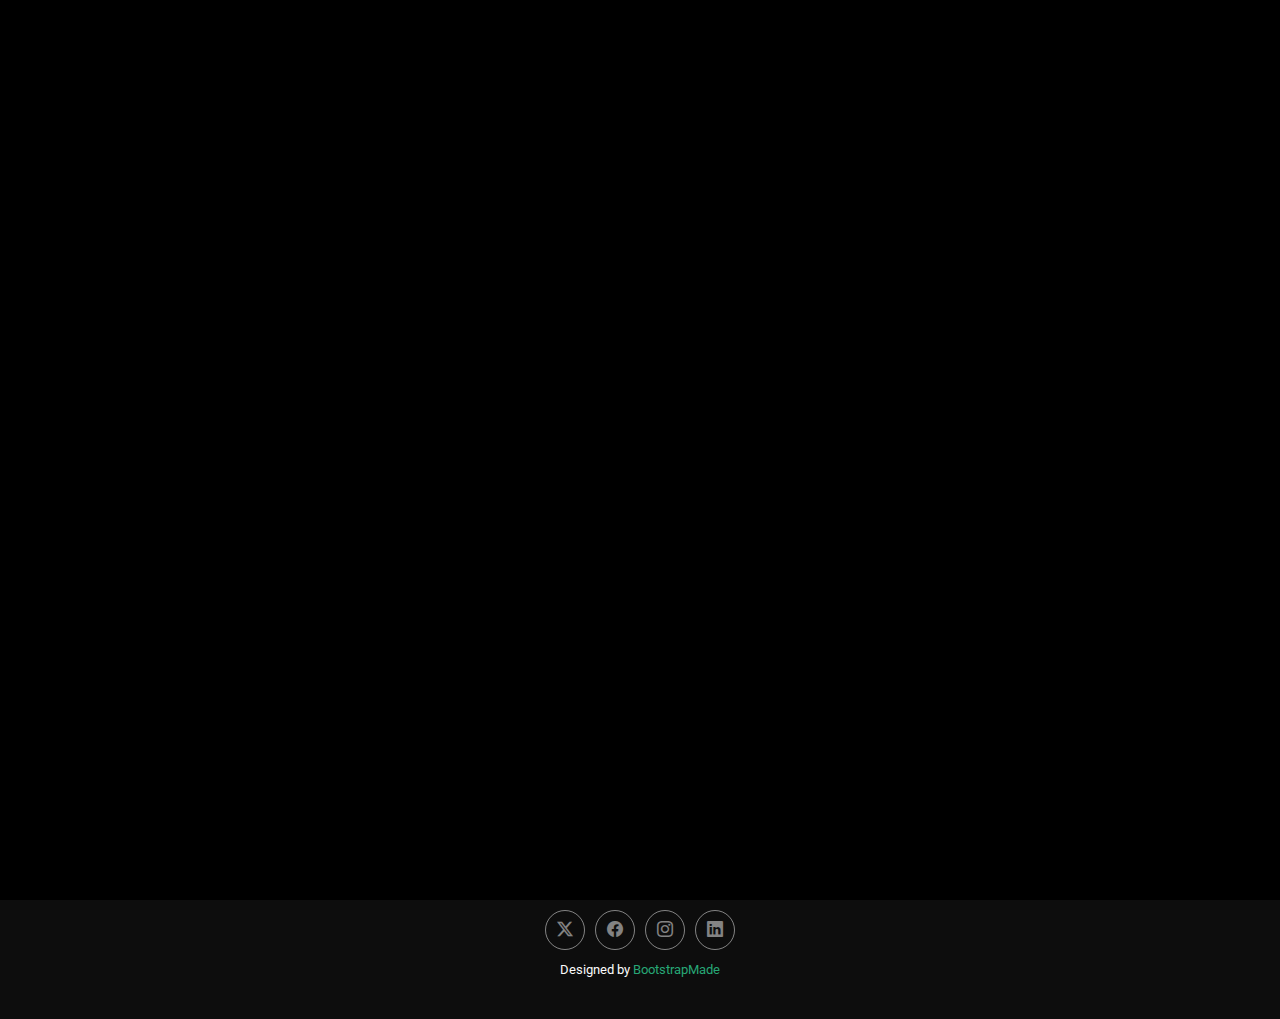
<file: starter-page.html>
<!DOCTYPE html>
<html lang="en">

<head>
  <meta charset="utf-8">
  <meta content="width=device-width, initial-scale=1.0" name="viewport">
  <title>Starter Page - PhotoFolio Bootstrap Template</title>
  <meta name="description" content="">
  <meta name="keywords" content="">

  <!-- Favicons -->
  <link href="assets/img/favicon.png" rel="icon">
  <link href="assets/img/apple-touch-icon.png" rel="apple-touch-icon">

  <!-- Fonts -->
  <link href="https://fonts.googleapis.com" rel="preconnect">
  <link href="https://fonts.gstatic.com" rel="preconnect" crossorigin>
  <link href="https://fonts.googleapis.com/css2?family=Roboto:ital,wght@0,100;0,300;0,400;0,500;0,700;0,900;1,100;1,300;1,400;1,500;1,700;1,900&family=Inter:wght@100;200;300;400;500;600;700;800;900&family=Cardo:ital,wght@0,400;0,700;1,400;1,700&display=swap" rel="stylesheet">

  <!-- Vendor CSS Files -->
  <link href="assets/vendor/bootstrap/css/bootstrap.min.css" rel="stylesheet">
  <link href="assets/vendor/bootstrap-icons/bootstrap-icons.css" rel="stylesheet">
  <link href="assets/vendor/aos/aos.css" rel="stylesheet">
  <link href="assets/vendor/glightbox/css/glightbox.min.css" rel="stylesheet">
  <link href="assets/vendor/swiper/swiper-bundle.min.css" rel="stylesheet">

  <!-- Main CSS File -->
  <link href="assets/css/main.css" rel="stylesheet">

  <!-- =======================================================
  * Template Name: PhotoFolio
  * Template URL: https://bootstrapmade.com/photofolio-bootstrap-photography-website-template/
  * Updated: Aug 07 2024 with Bootstrap v5.3.3
  * Author: BootstrapMade.com
  * License: https://bootstrapmade.com/license/
  ======================================================== -->
</head>

<body class="starter-page-page">

  <header id="header" class="header d-flex align-items-center sticky-top">
    <div class="container-fluid position-relative d-flex align-items-center justify-content-between">

      <a href="index.html" class="logo d-flex align-items-center me-auto me-xl-0">
        <!-- Uncomment the line below if you also wish to use an image logo -->
        <!-- <img src="assets/img/logo.png" alt=""> -->
        <i class="bi bi-camera"></i>
        <h1 class="sitename">PhotoFolio</h1>
      </a>

      <nav id="navmenu" class="navmenu">
        <ul>
          <li><a href="index.html">Home<br></a></li>
          <li><a href="about.html">About</a></li>
          <li class="dropdown"><a href="gallery.html"><span>Gallery</span> <i class="bi bi-chevron-down toggle-dropdown"></i></a>
            <ul>
              <li><a href="gallery.html">Nature</a></li>
              <li><a href="gallery.html">People</a></li>
              <li><a href="gallery.html">Architecture</a></li>
              <li><a href="gallery.html">Animals</a></li>
              <li><a href="gallery.html">Sports</a></li>
              <li><a href="gallery.html">Travel</a></li>
              <li class="dropdown"><a href="#"><span>Deep Dropdown</span> <i class="bi bi-chevron-down toggle-dropdown"></i></a>
                <ul>
                  <li><a href="#">Deep Dropdown 1</a></li>
                  <li><a href="#">Deep Dropdown 2</a></li>
                  <li><a href="#">Deep Dropdown 3</a></li>
                  <li><a href="#">Deep Dropdown 4</a></li>
                  <li><a href="#">Deep Dropdown 5</a></li>
                </ul>
              </li>
            </ul>
          </li>
          <li><a href="services.html">Services</a></li>
          <li><a href="contact.html">Contact</a></li>
        </ul>
        <i class="mobile-nav-toggle d-xl-none bi bi-list"></i>
      </nav>

      <div class="header-social-links">
        <a href="#" class="twitter"><i class="bi bi-twitter-x"></i></a>
        <a href="#" class="facebook"><i class="bi bi-facebook"></i></a>
        <a href="#" class="instagram"><i class="bi bi-instagram"></i></a>
        <a href="#" class="linkedin"><i class="bi bi-linkedin"></i></a>
      </div>

    </div>
  </header>

  <main class="main">

    <!-- Page Title -->
    <div class="page-title" data-aos="fade">
      <div class="heading">
        <div class="container">
          <div class="row d-flex justify-content-center text-center">
            <div class="col-lg-8">
              <h1>Starter Page</h1>
              <p class="mb-0">Odio et unde deleniti. Deserunt numquam exercitationem. Officiis quo odio sint voluptas consequatur ut a odio voluptatem. Sit dolorum debitis veritatis natus dolores. Quasi ratione sint. Sit quaerat ipsum dolorem.</p>
              <a href="contact.html" class="cta-btn">Available for Hire<br></a>
            </div>
          </div>
        </div>
      </div>
      <nav class="breadcrumbs">
        <div class="container">
          <ol>
            <li><a href="index.html">Home</a></li>
            <li class="current">Starter Page</li>
          </ol>
        </div>
      </nav>
    </div><!-- End Page Title -->

    <!-- Starter Section Section -->
    <section id="starter-section" class="starter-section section">

      <!-- Section Title -->
      <div class="container section-title" data-aos="fade-up">
        <h2>Starter Section</h2>
        <p>Necessitatibus eius consequatur</p>
      </div><!-- End Section Title -->

      <div class="container" data-aos="fade-up">
        <p>Use this page as a starter for your own custom pages.</p>
      </div>

    </section><!-- /Starter Section Section -->

  </main>

  <footer id="footer" class="footer">

    <div class="container">
      <div class="copyright text-center ">
        <p>© <span>Copyright</span> <strong class="px-1 sitename">PhotoFolio</strong> <span>All Rights Reserved</span></p>
      </div>
      <div class="social-links d-flex justify-content-center">
        <a href=""><i class="bi bi-twitter-x"></i></a>
        <a href=""><i class="bi bi-facebook"></i></a>
        <a href=""><i class="bi bi-instagram"></i></a>
        <a href=""><i class="bi bi-linkedin"></i></a>
      </div>
      <div class="credits">
        <!-- All the links in the footer should remain intact. -->
        <!-- You can delete the links only if you've purchased the pro version. -->
        <!-- Licensing information: https://bootstrapmade.com/license/ -->
        <!-- Purchase the pro version with working PHP/AJAX contact form: [buy-url] -->
        Designed by <a href="https://bootstrapmade.com/">BootstrapMade</a>
      </div>
    </div>

  </footer>

  <!-- Scroll Top -->
  <a href="#" id="scroll-top" class="scroll-top d-flex align-items-center justify-content-center"><i class="bi bi-arrow-up-short"></i></a>

  <!-- Preloader -->
  <div id="preloader">
    <div class="line"></div>
  </div>

  <!-- Vendor JS Files -->
  <script src="assets/vendor/bootstrap/js/bootstrap.bundle.min.js"></script>
  <script src="assets/vendor/php-email-form/validate.js"></script>
  <script src="assets/vendor/aos/aos.js"></script>
  <script src="assets/vendor/glightbox/js/glightbox.min.js"></script>
  <script src="assets/vendor/swiper/swiper-bundle.min.js"></script>

  <!-- Main JS File -->
  <script src="assets/js/main.js"></script>

</body>

</html>
</file>
<file: assets/css/main.css>
/**
* Template Name: PhotoFolio
* Template URL: https://bootstrapmade.com/photofolio-bootstrap-photography-website-template/
* Updated: Aug 07 2024 with Bootstrap v5.3.3
* Author: BootstrapMade.com
* License: https://bootstrapmade.com/license/
*/

/*--------------------------------------------------------------
# Font & Color Variables
# Help: https://bootstrapmade.com/color-system/
--------------------------------------------------------------*/
/* Fonts */
:root {
  --default-font: "Roboto",  system-ui, -apple-system, "Segoe UI", Roboto, "Helvetica Neue", Arial, "Noto Sans", "Liberation Sans", sans-serif, "Apple Color Emoji", "Segoe UI Emoji", "Segoe UI Symbol", "Noto Color Emoji";
  --heading-font: "Cardo",  sans-serif;
  --nav-font: "Inter",  sans-serif;
}

/* Global Colors - The following color variables are used throughout the website. Updating them here will change the color scheme of the entire website */
:root { 
  --background-color: #000000; /* Background color for the entire website, including individual sections */
  --default-color: #fafafa; /* Default color used for the majority of the text content across the entire website */
  --heading-color: #ffffff; /* Color for headings, subheadings and title throughout the website */
  --accent-color: #27a776; /* Accent color that represents your brand on the website. It's used for buttons, links, and other elements that need to stand out */
  --surface-color: #1a1a1a; /* The surface color is used as a background of boxed elements within sections, such as cards, icon boxes, or other elements that require a visual separation from the global background. */
  --contrast-color: #ffffff; /* Contrast color for text, ensuring readability against backgrounds of accent, heading, or default colors. */
}

/* Nav Menu Colors - The following color variables are used specifically for the navigation menu. They are separate from the global colors to allow for more customization options */
:root {
  --nav-color: rgba(255, 255, 255, 0.5);  /* The default color of the main navmenu links */
  --nav-hover-color: #ffffff; /* Applied to main navmenu links when they are hovered over or active */
  --nav-mobile-background-color: #1a1a1a; /* Used as the background color for mobile navigation menu */
  --nav-dropdown-background-color: #1a1a1a; /* Used as the background color for dropdown items that appear when hovering over primary navigation items */
  --nav-dropdown-color: rgba(255, 255, 255, 0.5); /* Used for navigation links of the dropdown items in the navigation menu. */
  --nav-dropdown-hover-color: #ffffff; /* Similar to --nav-hover-color, this color is applied to dropdown navigation links when they are hovered over. */
}

/* Color Presets - These classes override global colors when applied to any section or element, providing reuse of the sam color scheme. */

.light-background {
  --background-color: #1a1a1a;
  --surface-color: #343434;
}

.dark-background {
  --background-color: #060606;
  --default-color: #ffffff;
  --heading-color: #ffffff;
  --surface-color: #252525;
  --contrast-color: #ffffff;
}

/* Smooth scroll */
:root {
  scroll-behavior: smooth;
}

/*--------------------------------------------------------------
# General Styling & Shared Classes
--------------------------------------------------------------*/
body {
  color: var(--default-color);
  background-color: var(--background-color);
  font-family: var(--default-font);
}

a {
  color: var(--accent-color);
  text-decoration: none;
  transition: 0.3s;
}

a:hover {
  color: color-mix(in srgb, var(--accent-color), transparent 25%);
  text-decoration: none;
}

h1,
h2,
h3,
h4,
h5,
h6 {
  color: var(--heading-color);
  font-family: var(--heading-font);
}

/* PHP Email Form Messages
------------------------------*/
.php-email-form .error-message {
  display: none;
  background: #df1529;
  color: #ffffff;
  text-align: left;
  padding: 15px;
  margin-bottom: 24px;
  font-weight: 600;
}

.php-email-form .sent-message {
  display: none;
  color: #ffffff;
  background: #059652;
  text-align: center;
  padding: 15px;
  margin-bottom: 24px;
  font-weight: 600;
}

.php-email-form .loading {
  display: none;
  background: var(--surface-color);
  text-align: center;
  padding: 15px;
  margin-bottom: 24px;
}

.php-email-form .loading:before {
  content: "";
  display: inline-block;
  border-radius: 50%;
  width: 24px;
  height: 24px;
  margin: 0 10px -6px 0;
  border: 3px solid var(--accent-color);
  border-top-color: var(--surface-color);
  animation: php-email-form-loading 1s linear infinite;
}



@keyframes php-email-form-loading {
  0% {
    transform: rotate(0deg);
  }

  100% {
    transform: rotate(360deg);
  }
}

/*--------------------------------------------------------------
# Global Header
--------------------------------------------------------------*/
.header {
  color: var(--default-color);
  background-color: var(--background-color);
  padding: 20px 0;
  transition: all 0.5s;
  z-index: 997;
  border-bottom: 1px solid var(--background-color);
}

.header .logo {
  line-height: 1;
}

.header .logo img {
  max-height: 36px;
  margin-right: 8px;
}

.header .logo h1 {
  font-size: 32px;
  margin: 0;
  font-weight: 400;
  color: var(--heading-color);
}

.header .logo i {
  font-size: 28px;
  margin-right: 6px;
}

.header .header-social-links {
  padding-right: 15px;
}

.header .header-social-links a {
  color: color-mix(in srgb, var(--default-color), transparent 40%);
  padding-left: 6px;
  display: inline-block;
  transition: 0.3s;
  font-size: 16px;
}

.header .header-social-links a:hover {
  color: var(--accent-color);
}

.header .header-social-links a i {
  line-height: 0px;
}

@media (max-width: 1200px) {
  .header .logo {
    order: 1;
  }

  .header .logo h1 {
    font-size: 26px;
  }

  .header .logo i {
    font-size: 20px;
  }

  .header .header-social-links {
    order: 2;
  }

  .header .header-social-links a {
    font-size: 16px;
  }

  .header .navmenu {
    order: 3;
  }
}

.scrolled .header {
  border-color: color-mix(in srgb, var(--background-color) 90%, white 20%);
}

/*--------------------------------------------------------------
# Navigation Menu
--------------------------------------------------------------*/
/* Navmenu - Desktop */
@media (min-width: 1200px) {
  .navmenu {
    padding: 0;
  }

  .navmenu ul {
    margin: 0;
    padding: 0;
    display: flex;
    list-style: none;
    align-items: center;
  }

  .navmenu li {
    position: relative;
  }

  .navmenu a,
  .navmenu a:focus {
    color: var(--nav-color);
    padding: 18px 15px;
    font-size: 14px;
    font-family: var(--nav-font);
    font-weight: 400;
    display: flex;
    align-items: center;
    justify-content: space-between;
    white-space: nowrap;
    transition: 0.3s;
    text-transform: uppercase;
    letter-spacing: 1px;
  }

  .navmenu a i,
  .navmenu a:focus i {
    font-size: 12px;
    line-height: 0;
    margin-left: 5px;
    transition: 0.3s;
  }

  .navmenu li:last-child a {
    padding-right: 0;
  }

  .navmenu li:hover>a,
  .navmenu .active,
  .navmenu .active:focus {
    color: var(--nav-hover-color);
  }

  .navmenu .dropdown ul {
    margin: 0;
    padding: 10px 0;
    background: var(--nav-dropdown-background-color);
    display: block;
    position: absolute;
    visibility: hidden;
    left: 14px;
    top: 130%;
    opacity: 0;
    transition: 0.3s;
    border-radius: 4px;
    z-index: 99;
  }

  .navmenu .dropdown ul li {
    min-width: 200px;
  }

  .navmenu .dropdown ul a {
    padding: 10px 20px;
    font-size: 15px;
    text-transform: none;
    color: var(--nav-dropdown-color);
  }

  .navmenu .dropdown ul a i {
    font-size: 12px;
  }

  .navmenu .dropdown ul a:hover,
  .navmenu .dropdown ul .active:hover,
  .navmenu .dropdown ul li:hover>a {
    color: var(--nav-dropdown-hover-color);
  }

  .navmenu .dropdown:hover>ul {
    opacity: 1;
    top: 100%;
    visibility: visible;
  }

  .navmenu .dropdown .dropdown ul {
    top: 0;
    left: -90%;
    visibility: hidden;
  }

  .navmenu .dropdown .dropdown:hover>ul {
    opacity: 1;
    top: 0;
    left: -100%;
    visibility: visible;
  }
}

/* Navmenu - Mobile */
@media (max-width: 1199px) {
  .mobile-nav-toggle {
    color: var(--nav-color);
    font-size: 28px;
    line-height: 0;
    margin-right: 10px;
    cursor: pointer;
    transition: color 0.3s;
  }

  .navmenu {
    padding: 0;
    z-index: 9997;
  }

  .navmenu ul {
    display: none;
    position: absolute;
    inset: 60px 20px 20px 20px;
    padding: 10px 0;
    margin: 0;
    border-radius: 6px;
    background-color: var(--nav-mobile-background-color);
    overflow-y: auto;
    transition: 0.3s;
    z-index: 9998;
    box-shadow: 0px 0px 30px rgba(0, 0, 0, 0.1);
  }

  .navmenu a,
  .navmenu a:focus {
    color: var(--nav-dropdown-color);
    padding: 10px 20px;
    font-family: var(--nav-font);
    font-size: 17px;
    font-weight: 500;
    display: flex;
    align-items: center;
    justify-content: space-between;
    white-space: nowrap;
    transition: 0.3s;
  }

  .navmenu a i,
  .navmenu a:focus i {
    font-size: 12px;
    line-height: 0;
    margin-left: 5px;
    width: 30px;
    height: 30px;
    display: flex;
    align-items: center;
    justify-content: center;
    border-radius: 50%;
    transition: 0.3s;
    background-color: color-mix(in srgb, var(--accent-color), transparent 90%);
  }

  .navmenu a i:hover,
  .navmenu a:focus i:hover {
    background-color: var(--accent-color);
    color: var(--contrast-color);
  }

  .navmenu a:hover,
  .navmenu .active,
  .navmenu .active:focus {
    color: var(--nav-dropdown-hover-color);
  }

  .navmenu .active i,
  .navmenu .active:focus i {
    background-color: var(--accent-color);
    color: var(--contrast-color);
    transform: rotate(180deg);
  }

  .navmenu .dropdown ul {
    position: static;
    display: none;
    z-index: 99;
    padding: 10px 0;
    margin: 10px 20px;
    background-color: var(--nav-dropdown-background-color);
    border: 1px solid color-mix(in srgb, var(--default-color), transparent 90%);
    box-shadow: none;
    transition: all 0.5s ease-in-out;
  }

  .navmenu .dropdown ul ul {
    background-color: rgba(33, 37, 41, 0.1);
  }

  .navmenu .dropdown>.dropdown-active {
    display: block;
    background-color: rgba(33, 37, 41, 0.03);
  }

  .mobile-nav-active {
    overflow: hidden;
  }

  .mobile-nav-active .mobile-nav-toggle {
    color: #fff;
    position: absolute;
    font-size: 32px;
    top: 15px;
    right: 15px;
    margin-right: 0;
    z-index: 9999;
  }

  .mobile-nav-active .navmenu {
    position: fixed;
    overflow: hidden;
    inset: 0;
    background: rgba(33, 37, 41, 0.8);
    transition: 0.3s;
  }

  .mobile-nav-active .navmenu>ul {
    display: block;
  }
}

/*--------------------------------------------------------------
# Global Footer
--------------------------------------------------------------*/
.footer {
  --background-color: color-mix(in srgb, var(--default-color), transparent 95%);
  border-top: 1px solid color-mix(in srgb, var(--default-color), transparent 90%);
  color: var(--default-color);
  background-color: var(--background-color);
  font-size: 14px;
  padding: 40px 0;
  position: relative;
}

.footer .copyright p {
  margin-bottom: 0;
}

.footer .social-links {
  margin-top: 20px;
}

.footer .social-links a {
  display: flex;
  align-items: center;
  justify-content: center;
  width: 40px;
  height: 40px;
  border-radius: 50%;
  border: 1px solid color-mix(in srgb, var(--default-color), transparent 50%);
  font-size: 16px;
  color: color-mix(in srgb, var(--default-color), transparent 50%);
  margin: 0 5px;
  transition: 0.3s;
}

.footer .social-links a:hover {
  color: var(--accent-color);
  border-color: var(--accent-color);
}

.footer .credits {
  margin-top: 10px;
  font-size: 13px;
  text-align: center;
}

/*--------------------------------------------------------------
# Preloader
--------------------------------------------------------------*/
#preloader {
  display: flex;
  position: fixed;
  inset: 0;
  width: 100%;
  height: 100vh;
  z-index: 99999;
}

#preloader:before,
#preloader:after {
  content: "";
  background-color: #000000;
  position: absolute;
  inset: 0;
  width: 50%;
  height: 100%;
  transition: all 0.3s ease 0s;
  z-index: -1;
}

#preloader:after {
  left: auto;
  right: 0;
}

#preloader .line {
  position: relative;
  overflow: hidden;
  margin: auto;
  width: 1px;
  height: 280px;
  transition: all 0.8s ease 0s;
}

#preloader .line:before {
  content: "";
  position: absolute;
  background-color: #ffffff;
  left: 0;
  top: 50%;
  width: 1px;
  height: 0%;
  transform: translateY(-50%);
  animation: lineincrease 1000ms ease-in-out 0s forwards;
}

#preloader .line:after {
  content: "";
  position: absolute;
  background-color: color-mix(in srgb, var(--default-color), transparent 95%);
  left: 0;
  top: 0;
  width: 1px;
  height: 100%;
  transform: translateY(-100%);
  animation: linemove 1200ms linear 0s infinite;
  animation-delay: 2000ms;
}

#preloader.loaded .line {
  opacity: 0;
  height: 100% !important;
}

#preloader.loaded .line:after {
  opacity: 0;
}

#preloader.loaded:before,
#preloader.loaded:after {
  animation: preloaderfinish 300ms ease-in-out 500ms forwards;
}

@keyframes lineincrease {
  0% {
    height: 0%;
  }

  100% {
    height: 100%;
  }
}

@keyframes linemove {
  0% {
    transform: translateY(200%);
  }

  100% {
    transform: translateY(-100%);
  }
}

@keyframes preloaderfinish {
  0% {
    width: 5 0%;
  }

  100% {
    width: 0%;
  }
}

/*--------------------------------------------------------------
# Scroll Top Button
--------------------------------------------------------------*/
.scroll-top {
  position: fixed;
  visibility: hidden;
  opacity: 0;
  right: 15px;
  bottom: -15px;
  z-index: 99999;
  background-color: var(--accent-color);
  width: 44px;
  height: 44px;
  border-radius: 50px;
  transition: all 0.4s;
}

.scroll-top i {
  font-size: 24px;
  color: var(--default-color);
  line-height: 0;
}

.scroll-top:hover {
  background-color: color-mix(in srgb, var(--accent-color), transparent 20%);
}

.scroll-top.active {
  visibility: visible;
  opacity: 1;
  bottom: 15px;
}

/*--------------------------------------------------------------
# Disable aos animation delay on mobile devices
--------------------------------------------------------------*/
@media screen and (max-width: 768px) {
  [data-aos-delay] {
    transition-delay: 0 !important;
  }
}

/*--------------------------------------------------------------
# Global Page Titles & Breadcrumbs
--------------------------------------------------------------*/
.page-title {
  color: var(--default-color);
  background-color: var(--background-color);
  position: relative;
}

.page-title .heading {
  padding: 80px 0;
  border-top: 1px solid color-mix(in srgb, var(--default-color), transparent 90%);
}

.page-title .heading h1 {
  font-size: 64px;
  font-weight: 400;
}

.page-title .heading .cta-btn {
  color: var(--default-color);
  background: var(--accent-color);
  font-weight: 400;
  font-size: 14px;
  display: inline-block;
  margin-top: 20px;
  padding: 12px 40px;
  border-radius: 4px;
  transition: 0.5s;
  text-transform: uppercase;
  letter-spacing: 1px;
}

.page-title .heading .cta-btn:hover {
  background-color: color-mix(in srgb, var(--accent-color) 90%, white 10%);
}

.page-title nav {
  background-color: color-mix(in srgb, var(--default-color), transparent 90%);
  padding: 20px 0;
}

.page-title nav ol {
  display: flex;
  flex-wrap: wrap;
  list-style: none;
  margin: 0;
  font-size: 16px;
  font-weight: 600;
}

.page-title nav ol li+li {
  padding-left: 10px;
}

.page-title nav ol li+li::before {
  content: "/";
  display: inline-block;
  padding-right: 10px;
  color: color-mix(in srgb, var(--default-color), transparent 70%);
}

/*--------------------------------------------------------------
# Global Sections
--------------------------------------------------------------*/
section,
.section {
  color: var(--default-color);
  background-color: var(--background-color);
  padding: 60px 0;
  scroll-margin-top: 100px;
  overflow: clip;
}

@media (max-width: 1199px) {

  section,
  .section {
    scroll-margin-top: 66px;
  }
}

/*--------------------------------------------------------------
# Global Section Titles
--------------------------------------------------------------*/
.section-title {
  padding-bottom: 60px;
  position: relative;
}

.section-title h2 {
  font-size: 14px;
  font-weight: 400;
  padding: 0;
  line-height: 1px;
  margin: 0;
  letter-spacing: 1.5px;
  text-transform: uppercase;
  color: color-mix(in srgb, var(--default-color), transparent 50%);
  position: relative;
  font-family: var(--default-font);
}

.section-title h2::after {
  content: "";
  width: 120px;
  height: 1px;
  display: inline-block;
  background: var(--accent-color);
  margin: 4px 10px;
}

.section-title p {
  color: var(--heading-color);
  margin: 0;
  font-size: 36px;
  font-weight: 400;
  font-family: var(--heading-font);
}

/*--------------------------------------------------------------
# Hero Section
--------------------------------------------------------------*/
.hero {
  width: 100%;
  min-height: 30vh;
  position: relative;
  padding: 120px 0 60px 0;
  display: flex;
  align-items: center;
}

.hero h2 {
  margin: 0 0 10px 0;
  font-size: 38px;
  font-weight: 700;
}

.hero h2 .underlight {
  position: relative;
  z-index: 1;
  padding: 0 5px;
  display: inline-block;
}

.hero h2 .underlight:before {
  content: "";
  position: absolute;
  height: 50%;
  bottom: 0;
  left: 0;
  right: 0;
  background: var(--accent-color);
  z-index: -1;
}

.hero p {
  color: color-mix(in srgb, var(--default-color), transparent 30%);
  margin-bottom: 30px;
  font-size: 18px;
}

@media (max-width: 768px) {
  .hero h2 {
    font-size: 32px;
  }
}

.hero .btn-get-started {
  color: var(--contrast-color);
  background: var(--accent-color);
  font-weight: 400;
  font-size: 14px;
  display: inline-block;
  padding: 12px 40px;
  border-radius: 4px;
  transition: 0.5s;
  text-transform: uppercase;
  letter-spacing: 1px;
}

.hero .btn-get-started:hover {
  background-color: color-mix(in srgb, var(--accent-color) 90%, white 10%);
}

/*--------------------------------------------------------------
# Gallery Section
--------------------------------------------------------------*/
.gallery .gallery-item {
  position: relative;
  overflow: hidden;
  border-radius: 10px;
}

.gallery .gallery-item img {
  transition: 0.3s;
}

.gallery .gallery-links {
  position: absolute;
  inset: 0;
  opacity: 0;
  transition: all ease-in-out 0.3s;
  background: rgba(0, 0, 0, 0.6);
  z-index: 3;
}

.gallery .gallery-links .preview-link,
.gallery .gallery-links .details-link {
  font-size: 20px;
  color: rgba(255, 255, 255, 0.5);
  transition: 0.3s;
  line-height: 1.2;
  margin: 30px 8px 0 8px;
}

.gallery .gallery-links .preview-link:hover,
.gallery .gallery-links .details-link:hover {
  color: #ffffff;
}

.gallery .gallery-links .details-link {
  font-size: 30px;
  line-height: 0;
}

.gallery .gallery-item:hover .gallery-links {
  opacity: 1;
}

.gallery .gallery-item:hover .preview-link,
.gallery .gallery-item:hover .details-link {
  margin-top: 0;
}

.gallery .gallery-item:hover img {
  transform: scale(1.1);
}

.glightbox-clean .gslide-description {
  background: #272727;
}

.glightbox-clean .gslide-title {
  color: rgba(255, 255, 255, 0.8);
  margin: 0;
}

/*--------------------------------------------------------------
# About Section
--------------------------------------------------------------*/
.about .content h2 {
  font-weight: 700;
  font-size: 24px;
}

.about .content ul {
  list-style: none;
  padding: 0;
}

.about .content ul li {
  margin-bottom: 20px;
  display: flex;
  align-items: center;
}

.about .content ul strong {
  margin-right: 10px;
}

.about .content ul i {
  font-size: 16px;
  margin-right: 5px;
  color: var(--accent-color);
  line-height: 0;
}

/*--------------------------------------------------------------
# Testimonials Section
--------------------------------------------------------------*/
.testimonials .testimonial-item {
  background-color: var(--surface-color);
  box-shadow: 0px 0 20px rgba(0, 0, 0, 0.1);
  box-sizing: content-box;
  padding: 30px;
  margin: 40px 30px;
  min-height: 320px;
  display: flex;
  flex-direction: column;
  text-align: center;
  transition: 0.3s;
}

.testimonials .testimonial-item .stars {
  margin-bottom: 15px;
}

.testimonials .testimonial-item .stars i {
  color: #ffc107;
  margin: 0 1px;
}

.testimonials .testimonial-item .testimonial-img {
  width: 90px;
  border-radius: 50%;
  border: 4px solid var(--background-color);
  margin: 0 auto;
}

.testimonials .testimonial-item h3 {
  font-size: 18px;
  font-weight: bold;
  margin: 10px 0 5px 0;
}

.testimonials .testimonial-item h4 {
  font-size: 14px;
  color: color-mix(in srgb, var(--default-color), transparent 40%);
  margin: 0;
}

.testimonials .testimonial-item p {
  font-style: italic;
  margin: 0 auto 15px auto;
}

.testimonials .swiper-wrapper {
  height: auto;
}

.testimonials .swiper-pagination {
  margin-top: 20px;
  position: relative;
}

.testimonials .swiper-pagination .swiper-pagination-bullet {
  width: 12px;
  height: 12px;
  background-color: color-mix(in srgb, var(--default-color), transparent 85%);
  opacity: 1;
}

.testimonials .swiper-pagination .swiper-pagination-bullet-active {
  background-color: var(--accent-color);
}

.testimonials .swiper-slide {
  opacity: 0.3;
}

@media (max-width: 1199px) {
  .testimonials .swiper-slide-active {
    opacity: 1;
  }

  .testimonials .swiper-pagination {
    margin-top: 0;
  }

  .testimonials .testimonial-item {
    margin: 40px 20px;
  }
}

@media (min-width: 1200px) {
  .testimonials .swiper-slide-next {
    opacity: 1;
    transform: scale(1.12);
  }
}

/*--------------------------------------------------------------
# Gallery Details Section
--------------------------------------------------------------*/
.gallery-details .portfolio-details-slider img {
  width: 100%;
}

.gallery-details .swiper-wrapper {
  height: auto;
}

.gallery-details .swiper-button-prev,
.gallery-details .swiper-button-next {
  width: 48px;
  height: 48px;
}

.gallery-details .swiper-button-prev:after,
.gallery-details .swiper-button-next:after {
  color: rgba(255, 255, 255, 0.8);
  background-color: rgba(0, 0, 0, 0.15);
  font-size: 24px;
  border-radius: 50%;
  width: 48px;
  height: 48px;
  display: flex;
  align-items: center;
  justify-content: center;
  transition: 0.3s;
}

.gallery-details .swiper-button-prev:hover:after,
.gallery-details .swiper-button-next:hover:after {
  background-color: rgba(0, 0, 0, 0.3);
}

@media (max-width: 575px) {

  .gallery-details .swiper-button-prev,
  .gallery-details .swiper-button-next {
    display: none;
  }
}

.gallery-details .swiper-pagination {
  margin-top: 20px;
  position: relative;
}

.gallery-details .swiper-pagination .swiper-pagination-bullet {
  width: 10px;
  height: 10px;
  background-color: color-mix(in srgb, var(--default-color), transparent 85%);
  opacity: 1;
}

.gallery-details .swiper-pagination .swiper-pagination-bullet-active {
  background-color: var(--accent-color);
}

.gallery-details .portfolio-info h3 {
  font-size: 22px;
  font-weight: 700;
  margin-bottom: 20px;
  padding-bottom: 20px;
  position: relative;
}

.gallery-details .portfolio-info h3:after {
  content: "";
  position: absolute;
  display: block;
  width: 50px;
  height: 3px;
  background: var(--accent-color);
  left: 0;
  bottom: 0;
}

.gallery-details .portfolio-info ul {
  list-style: none;
  padding: 0;
  font-size: 15px;
}

.gallery-details .portfolio-info ul li {
  display: flex;
  flex-direction: column;
  padding-bottom: 15px;
}

.gallery-details .portfolio-info ul strong {
  text-transform: uppercase;
  font-weight: 400;
  color: color-mix(in srgb, var(--default-color), transparent 50%);
  font-size: 14px;
}

.gallery-details .portfolio-info .btn-visit {
  padding: 8px 40px;
  background: var(--accent-color);
  color: var(--contrast-color);
  border-radius: 50px;
  transition: 0.3s;
}

.gallery-details .portfolio-info .btn-visit:hover {
  background: color-mix(in srgb, var(--accent-color), transparent 20%);
}

.gallery-details .portfolio-description h2 {
  font-size: 26px;
  font-weight: 700;
  margin-bottom: 20px;
}

.gallery-details .portfolio-description p {
  padding: 0;
}

.gallery-details .portfolio-description .testimonial-item {
  padding: 30px 30px 0 30px;
  position: relative;
  background: color-mix(in srgb, var(--default-color), transparent 97%);
  margin-bottom: 50px;
}

.gallery-details .portfolio-description .testimonial-item .testimonial-img {
  width: 90px;
  border-radius: 50px;
  border: 6px solid var(--background-color);
  float: left;
  margin: 0 10px 0 0;
}

.gallery-details .portfolio-description .testimonial-item h3 {
  font-size: 18px;
  font-weight: bold;
  margin: 15px 0 5px 0;
  padding-top: 20px;
}

.gallery-details .portfolio-description .testimonial-item h4 {
  font-size: 14px;
  color: #6c757d;
  margin: 0;
}

.gallery-details .portfolio-description .testimonial-item .quote-icon-left,
.gallery-details .portfolio-description .testimonial-item .quote-icon-right {
  color: color-mix(in srgb, var(--accent-color), transparent 50%);
  font-size: 26px;
  line-height: 0;
}

.gallery-details .portfolio-description .testimonial-item .quote-icon-left {
  display: inline-block;
  left: -5px;
  position: relative;
}

.gallery-details .portfolio-description .testimonial-item .quote-icon-right {
  display: inline-block;
  right: -5px;
  position: relative;
  top: 10px;
  transform: scale(-1, -1);
}

.gallery-details .portfolio-description .testimonial-item p {
  font-style: italic;
  margin: 0 0 15px 0 0 0;
  padding: 0;
}

/*--------------------------------------------------------------
# Services Section
--------------------------------------------------------------*/
.services .service-item {
  background-color: var(--surface-color);
  padding: 50px 30px;
  transition: all 0.3s ease-in-out;
  height: 100%;
  position: relative;
  z-index: 1;
}

.services .service-item:before {
  content: "";
  position: absolute;
  background: var(--accent-color);
  inset: 100% 0 0 0;
  transition: all 0.3s;
  z-index: -1;
}

.services .service-item .icon {
  margin-bottom: 15px;
}

.services .service-item .icon i {
  color: var(--default-color);
  background-color: var(--accent-color);
  font-size: 24px;
  width: 56px;
  height: 56px;
  display: flex;
  align-items: center;
  justify-content: center;
  border-radius: 50%;
  transition: ease-in-out 0.3s;
}

.services .service-item h4 {
  font-weight: 700;
  margin-bottom: 15px;
  font-size: 20px;
  font-family: var(--default-font);
}

.services .service-item h4 a {
  color: var(--heading-color);
  transition: ease-in-out 0.3s;
}

.services .service-item p {
  line-height: 24px;
  font-size: 14px;
  margin-bottom: 0;
  transition: ease-in-out 0.3s;
}

.services .service-item:hover h4 a,
.services .service-item:hover p {
  color: var(--default-color);
}

.services .service-item:hover i {
  color: var(--accent-color);
  background-color: var(--default-color);
}

.services .service-item:hover:before {
  background: var(--accent-color);
  inset: 0;
  border-radius: 0px;
}

/*--------------------------------------------------------------
# Pricing Section
--------------------------------------------------------------*/
.pricing .pricing-item {
  border-bottom: 1px dashed color-mix(in srgb, var(--default-color), transparent 60%);
  width: 100%;
  height: 100%;
  padding: 0 0 15px 0;
}

.pricing .pricing-item h3 {
  margin: 0;
  font-size: 20px;
  font-weight: 600;
}

.pricing .pricing-item h4 {
  margin: 0;
  font-size: 18px;
  color: var(--accent-color);
}

/*--------------------------------------------------------------
# Contact Section
--------------------------------------------------------------*/
.contact .info-wrap {
  margin-bottom: 30px;
}

.contact .info-item i {
  font-size: 20px;
  color: var(--accent-color);
  width: 56px;
  height: 56px;
  display: flex;
  justify-content: center;
  align-items: center;
  transition: all 0.3s ease-in-out;
  border-radius: 50%;
  border: 1px solid color-mix(in srgb, var(--accent-color), transparent 40%);
  margin-right: 15px;
}

.contact .info-item h3 {
  font-size: 18px;
  font-weight: 700;
  margin: 0 0 5px 0;
  font-family: var(--default-font);
}

.contact .info-item p {
  padding: 0;
  margin-bottom: 0;
  font-size: 14px;
}

.contact .info-item:hover i {
  background: var(--accent-color);
  color: var(--contrast-color);
}

@media (max-width: 575px) {
  .contact .php-email-form {
    padding: 20px;
  }
}

.contact .php-email-form input[type=text],
.contact .php-email-form input[type=email],
.contact .php-email-form textarea {
  font-size: 14px;
  padding: 10px 15px;
  box-shadow: none;
  border-radius: 0;
  color: var(--default-color);
  background-color: var(--surface-color);
  border-color: color-mix(in srgb, var(--default-color), transparent 80%);
}

.contact .php-email-form input[type=text]:focus,
.contact .php-email-form input[type=email]:focus,
.contact .php-email-form textarea:focus {
  border-color: var(--accent-color);
}

.contact .php-email-form input[type=text]::placeholder,
.contact .php-email-form input[type=email]::placeholder,
.contact .php-email-form textarea::placeholder {
  color: color-mix(in srgb, var(--default-color), transparent 70%);
}

.contact .php-email-form button[type=submit] {
  color: var(--default-color);
  background: var(--accent-color);
  font-weight: 400;
  font-size: 14px;
  display: inline-block;
  margin-top: 20px;
  padding: 14px 40px;
  border: 0;
  border-radius: 4px;
  transition: 0.5s;
  text-transform: uppercase;
  letter-spacing: 1px;
}

.contact .php-email-form button[type=submit]:hover {
  background-color: color-mix(in srgb, var(--accent-color) 90%, white 10%);
}

/*--------------------------------------------------------------
# Starter Section Section
--------------------------------------------------------------*/
.starter-section {
  /* Add your styles here */
}
</file>
